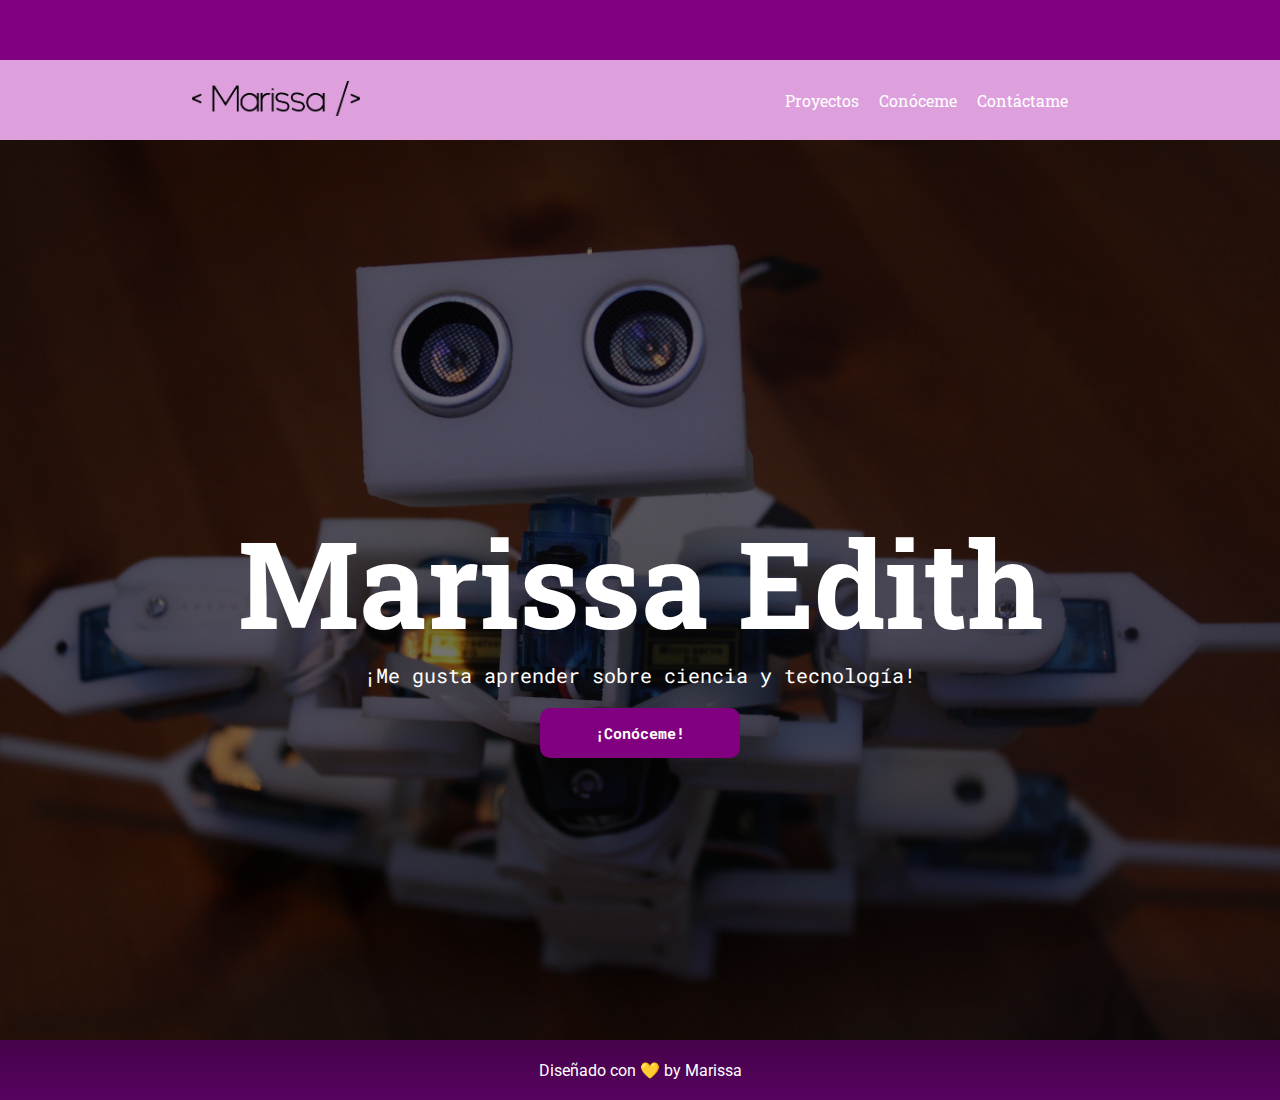
<file: index.html>
<!DOCTYPE html>
<html lang="en">
<head>
    <link rel="preconnect" href="https://fonts.gstatic.com">
    <link href="https://fonts.googleapis.com/css2?family=Arimo&family=Rubik&family=Work+Sans&display=swap" rel="stylesheet">
    <link rel="stylesheet" href="https://use.fontawesome.com/releases/v5.15.3/css/all.css" integrity="sha384-SZXxX4whJ79/gErwcOYf+zWLeJdY/qpuqC4cAa9rOGUstPomtqpuNWT9wdPEn2fk" crossorigin="anonymous">
    <meta charset="UTF-8">
    <meta http-equiv="X-UA-Compatible" content="IE=edge">
    <meta name="viewport"
     content="width=device-width, initial-scale=1.0">
    <link rel="stylesheet" href="estilos.css">
    <title>Marissa</title>

</head>
<body>
   <!-- ctrl k u: notas
    ctrl d: seleccionar elementos iguales
    <nav>
       <a href="">Proyectos</a> | 
       <a href="">Conóceme</a> |
       <a href="">Contáctame</a> 
   </nav> -->
   <header>
      <section class="encabezado-redes-sociales">
       <div class="contenedor-redes-sociales">
          <a href="https://www.facebook.com/" target="_blank"><i class="fab fa-facebook"></i></a>
          <a href="https://www.instagram.com/?hl=es-la" target="_blank"><i class="fab fa-instagram-square"></i></a>
          <a href="https://www.youtube.com/?hl=es-419&gl=MX" target="_blank"><i class="fab fa-youtube"></i></a>
        </div> 
       </section>  
       
          <nav>
            <section class="nav-imagen-logo">
                <img src= "milogo.png">
            </section>
    
        
        
        
            <section class="nav-menu">
            <ul class= "nav-menu-ul">
                <li><a href="proyectos.html">Proyectos</li></a>
                 <li><a href="conoceme.html">Conóceme</li></a>
                 <li><a href="contactame.html">Contáctame</li></a>
            </ul>
            </section>
            </nav>
     
      </section>
   </header>
  
<main class="main"> 
   <section class= "main-section">
   <h1>Marissa Edith </h1>
   <p>¡Me gusta aprender sobre ciencia y tecnología!</p>
   <button><a href="conoceme.html" >¡Conóceme!</a></button>
   </section>
</main>
<footer class="footer">
   <div class= "pie">
      <p> Diseñado con  &#x1F49B; by Marissa
      </p>
   </div>
</footer>






   
</body>
</html>
</file>
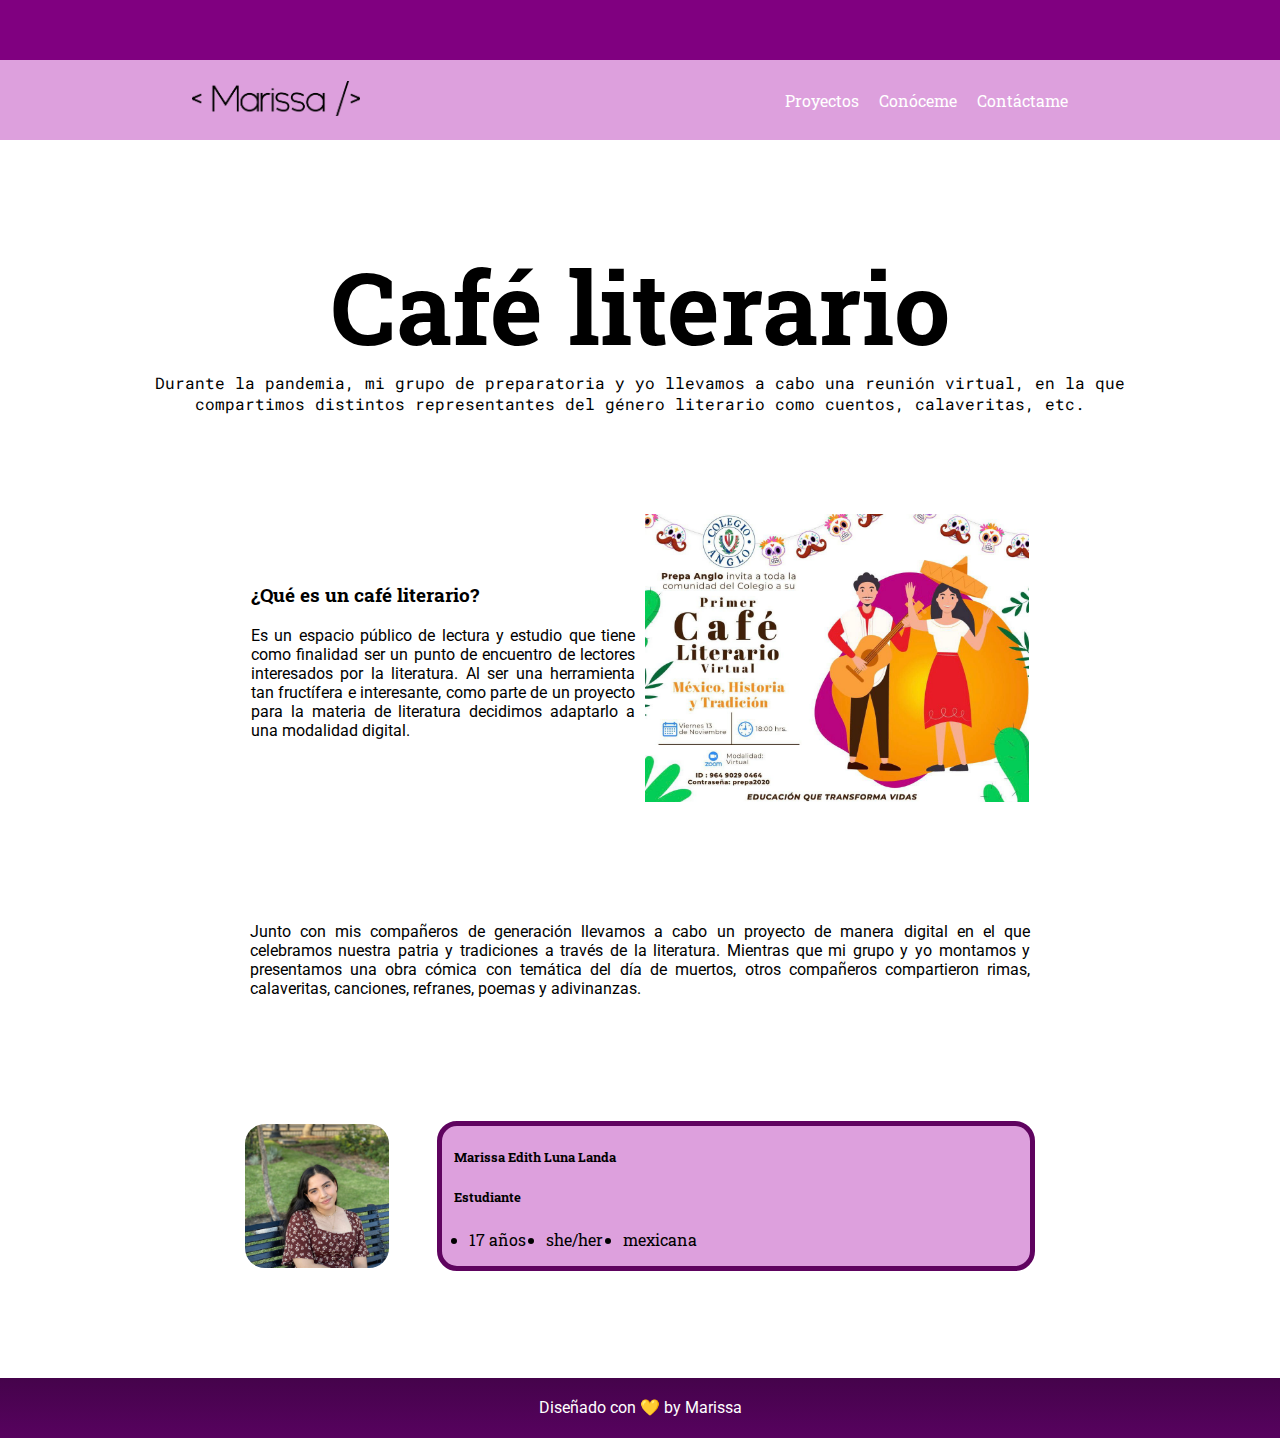
<file: Cafeliterario.html>
<!DOCTYPE html>
<html lang="en">
<head>
    <link rel="preconnect" href="https://fonts.gstatic.com">
    <link href="https://fonts.googleapis.com/css2?family=Arimo&family=Rubik&family=Work+Sans&display=swap" rel="stylesheet">
    <link rel="stylesheet" href="https://use.fontawesome.com/releases/v5.15.3/css/all.css" integrity="sha384-SZXxX4whJ79/gErwcOYf+zWLeJdY/qpuqC4cAa9rOGUstPomtqpuNWT9wdPEn2fk" crossorigin="anonymous">
    <meta charset="UTF-8">
    <meta http-equiv="X-UA-Compatible" content="IE=edge">
    <meta name="viewport"
     content="width=device-width, initial-scale=1.0">
    <link rel="stylesheet" href="estilos.css">
    <title>Marissa</title>

</head>
<body>
 
   <header>
      <section class="encabezado-redes-sociales">
       <div class="contenedor-redes-sociales">
          <a href="https://www.facebook.com/" target="_blank"><i class="fab fa-facebook"></i></a>
          <a href="https://www.instagram.com/?hl=es-la" target="_blank"><i class="fab fa-instagram-square"></i></a>
          <a href="https://www.youtube.com/?hl=es-419&gl=MX" target="_blank"><i class="fab fa-youtube"></i></a>
        </div> 
       </section>  

       
          <nav>
            <section class="nav-imagen-logo">
                <img src= "milogo.png">
            </section>
    
        
        
        
            <section class="nav-menu">
            <ul class= "nav-menu-ul">
                <li><a href="proyectos.html">Proyectos</li></a>
                 <li><a href="conoceme.html">Conóceme</li></a>
                 <li><a href="contactame.html">Contáctame</li></a>
            </ul>
            </section>
            </nav>
     
      </section>
   </header>
  
<section class="blog-titulo">
    <h1>Café literario</h1>
    <p>Durante la pandemia, mi grupo de preparatoria y yo llevamos
        a cabo una reunión virtual, en la que compartimos distintos 
        representantes del género literario como cuentos, calaveritas, etc.</p>
</section>

<section class="blog-cuerpo">
    <article class="blog-contenido">
    <h3>¿Qué es un café literario?</h3>
    <p>Es un espacio público de lectura y estudio que tiene como finalidad ser un punto de encuentro de lectores interesados por la literatura.
        Al ser una herramienta tan fructífera e interesante, como parte de un proyecto para la materia de literatura decidimos adaptarlo a una modalidad digital.
    </p>
    </article>
    <article class="blog-imagen">
        <img src="cafe.jpeg" alt="">
    </article>

</section>

<section class="autor-informacion">

    <p>Junto con mis compañeros de generación llevamos a cabo un proyecto de manera digital en el que celebramos nuestra patria y tradiciones a través de la literatura. Mientras que mi grupo y yo montamos y presentamos una obra cómica con temática del día de muertos, 
        otros compañeros compartieron rimas, calaveritas, canciones, refranes, poemas y adivinanzas. </p>



</section>



<section class="autor-curriculum"> 
 <article class="autor-curriculum-imagen">
     <img src="yo.jpg" alt="">
 </article>
            
 <article class="datos">
     <h5> Marissa Edith Luna Landa </h5>
     <h5> Estudiante </h5> 
     <ul>
         <li>17 años</li>
         <li>she/her</li>
         <li>mexicana</li>
     </ul>
    </article>
</section>

       
 <!--
   <article  class="autor-curriculum-p2">
        <p>Lorem ipsum dolor, sit amet consectetur adipisicing elit. Illum doloremque, aspernatur magnam corrupti, quos labore ipsam fugiat tempora id optio eum. Magnam architecto exercitationem at iste deleniti ullam laboriosam corrupti!</p>
        <p>Lorem ipsum dolor, sit amet consectetur adipisicing elit. Illum doloremque, aspernatur magnam corrupti, quos labore ipsam fugiat tempora id optio eum. Magnam architecto exercitationem at iste deleniti ullam laboriosam corrupti!</p>
        <p>Lorem ipsum dolor, sit amet consectetur adipisicing elit. Illum doloremque, aspernatur magnam corrupti, quos labore ipsam fugiat tempora id optio eum. Magnam architecto exercitationem at iste deleniti ullam laboriosam corrupti!</p>
    </article>
 -->



<footer class="footer">
   <div class= "pie">
      <p> Diseñado con  &#x1F49B; by Marissa
      </p>
   </div>
</footer>






   
</body>
</html>
</file>
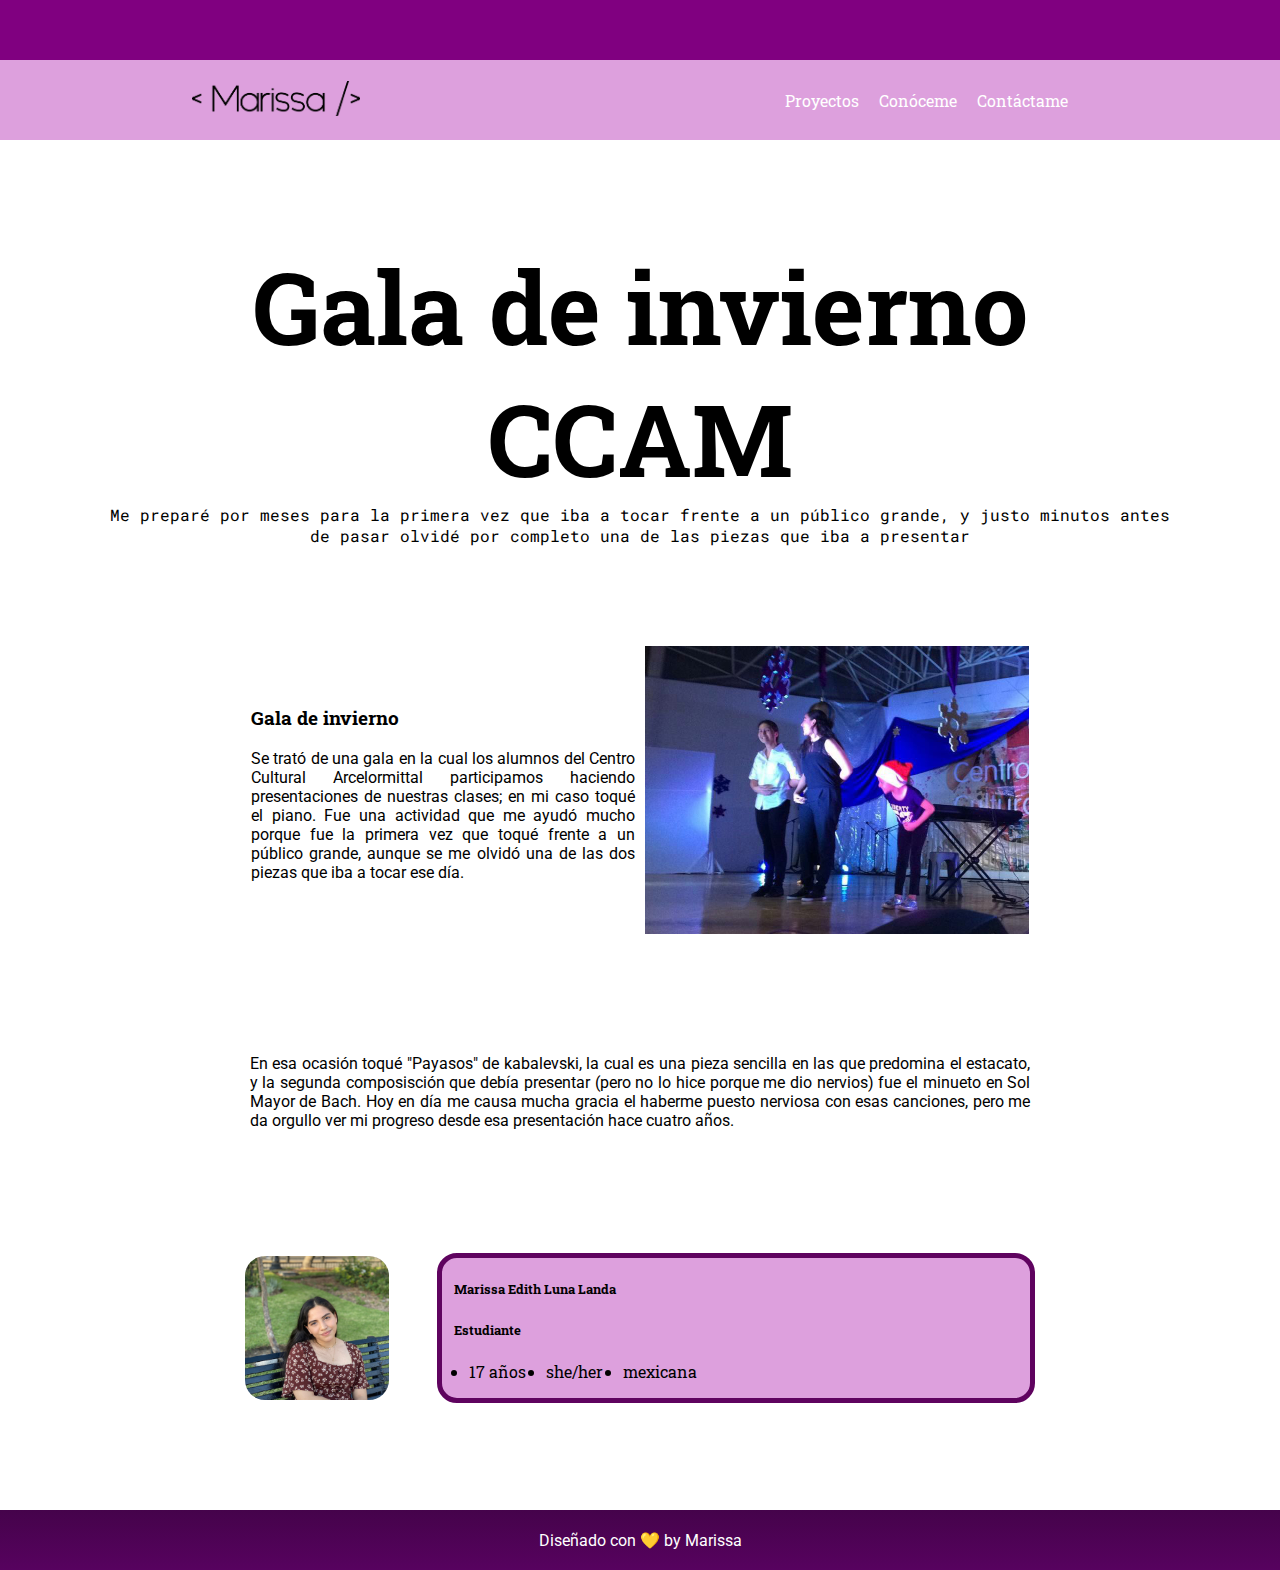
<file: CCAM.html>
<!DOCTYPE html>
<html lang="en">
<head>
    <link rel="preconnect" href="https://fonts.gstatic.com">
    <link href="https://fonts.googleapis.com/css2?family=Arimo&family=Rubik&family=Work+Sans&display=swap" rel="stylesheet">
    <link rel="stylesheet" href="https://use.fontawesome.com/releases/v5.15.3/css/all.css" integrity="sha384-SZXxX4whJ79/gErwcOYf+zWLeJdY/qpuqC4cAa9rOGUstPomtqpuNWT9wdPEn2fk" crossorigin="anonymous">
    <meta charset="UTF-8">
    <meta http-equiv="X-UA-Compatible" content="IE=edge">
    <meta name="viewport"
     content="width=device-width, initial-scale=1.0">
    <link rel="stylesheet" href="estilos.css">
    <title>Marissa</title>

</head>
<body>
 
   <header>
      <section class="encabezado-redes-sociales">
       <div class="contenedor-redes-sociales">
          <a href="https://www.facebook.com/" target="_blank"><i class="fab fa-facebook"></i></a>
          <a href="https://www.instagram.com/?hl=es-la" target="_blank"><i class="fab fa-instagram-square"></i></a>
          <a href="https://www.youtube.com/?hl=es-419&gl=MX" target="_blank"><i class="fab fa-youtube"></i></a>
        </div> 
       </section>  

       
          <nav>
            <section class="nav-imagen-logo">
                <img src= "milogo.png">
            </section>
    
        
        
        
            <section class="nav-menu">
            <ul class= "nav-menu-ul">
                <li><a href="proyectos.html">Proyectos</li></a>
                 <li><a href="conoceme.html">Conóceme</li></a>
                 <li><a href="contactame.html">Contáctame</li></a>
            </ul>
            </section>
            </nav>
     
      </section>
   </header>
  
<section class="blog-titulo">
    <h1>Gala de invierno CCAM</h1>
    <p>Me preparé por meses para la primera vez que iba a tocar frente a un público grande, y justo minutos antes de pasar olvidé por completo una de las piezas que iba a presentar</p>
</section>

<section class="blog-cuerpo">
    <article class="blog-contenido">
    <h3>Gala de invierno</h3>
    <p>Se trató de una gala en la cual los alumnos del Centro Cultural Arcelormittal participamos haciendo presentaciones de nuestras clases; en mi caso toqué el piano. Fue una actividad que me ayudó mucho porque fue la primera vez que toqué frente a un público grande, aunque se me olvidó una de las dos piezas que iba a tocar ese día. </p>
    </article>
    <article class="blog-imagen">
        <img src="piano.jpeg" alt="">
    </article>

</section>

<section class="autor-informacion">

    <p>En esa ocasión toqué "Payasos" de kabalevski, la cual es una pieza sencilla en las que predomina el estacato, y 
        la segunda composisción que debía presentar (pero no lo hice porque me dio nervios) fue el minueto en Sol Mayor de Bach. 
      Hoy en día me causa mucha gracia el haberme puesto nerviosa con esas canciones, pero me da orgullo ver mi progreso desde
    esa presentación hace cuatro años.   </p>

</section>

<section class="autor-curriculum"> 
    <article class="autor-curriculum-imagen">
        <img src="yo.jpg" alt="">
    </article>
               
    <article class="datos">
        <h5> Marissa Edith Luna Landa </h5>
        <h5> Estudiante </h5> 
        <ul>
            <li>17 años</li>
            <li>she/her</li>
            <li>mexicana</li>
        </ul>
       </article>
   </section>

<footer class="footer">
   <div class= "pie">
      <p> Diseñado con  &#x1F49B; by Marissa
      </p>
   </div>
</footer>






   
</body>
</html>
</file>
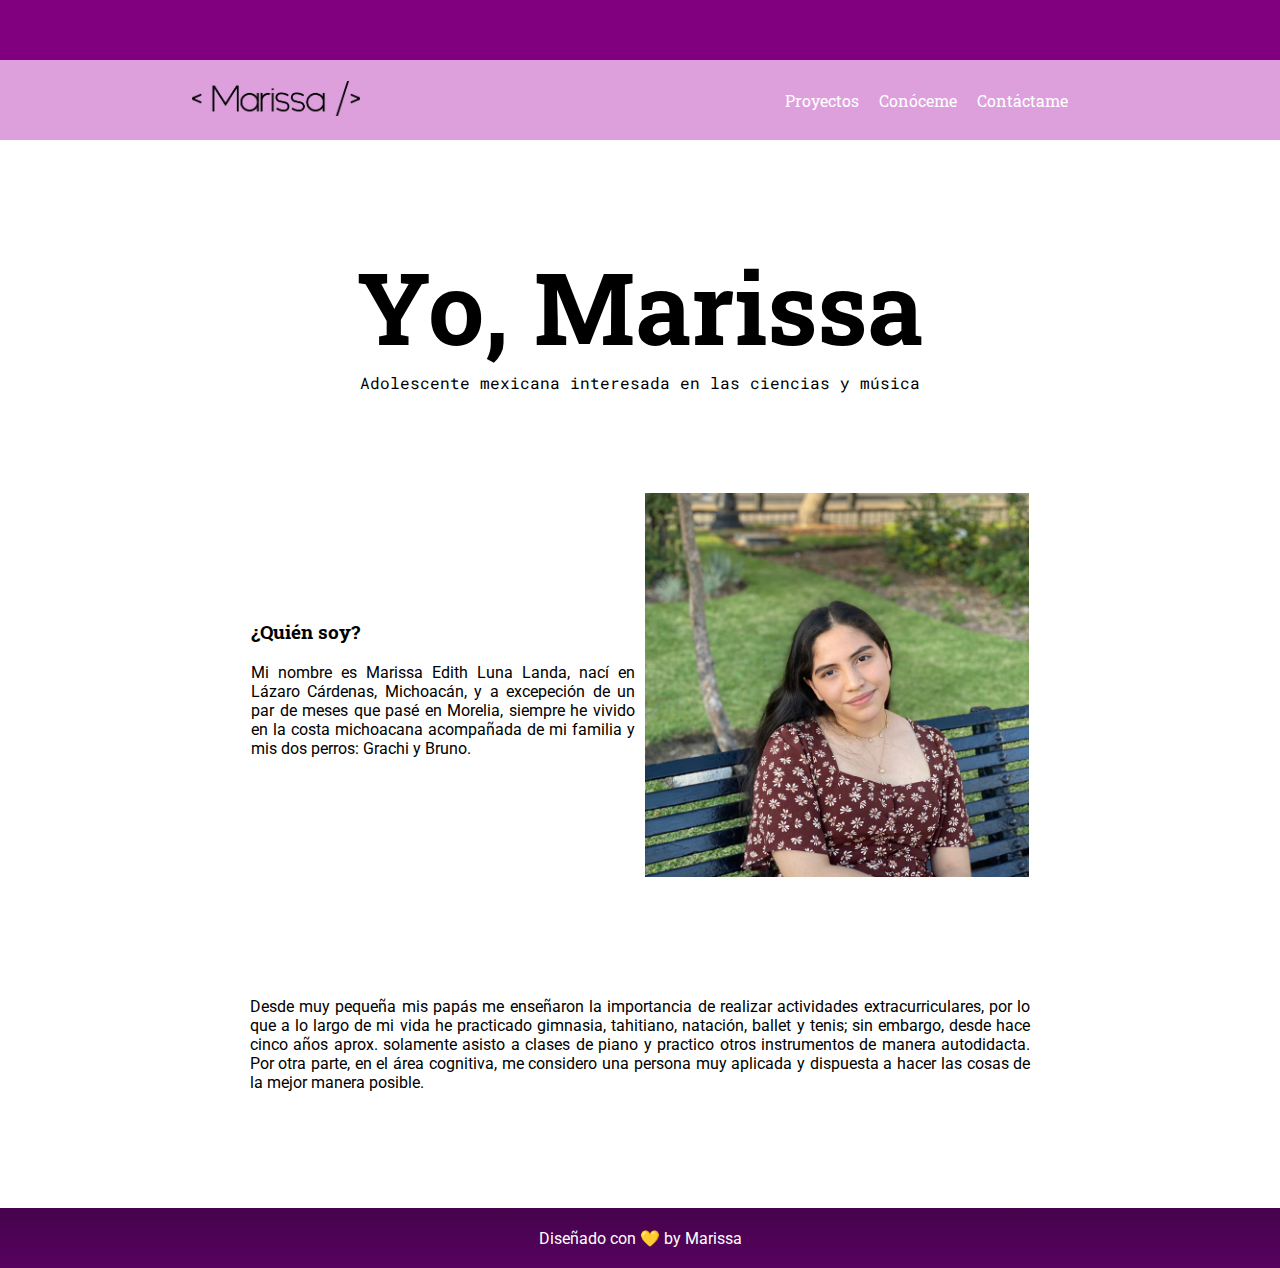
<file: conoceme.html>
<!DOCTYPE html>
<html lang="en">
<head>
    <link rel="preconnect" href="https://fonts.gstatic.com">
    <link href="https://fonts.googleapis.com/css2?family=Arimo&family=Rubik&family=Work+Sans&display=swap" rel="stylesheet">
    <link rel="stylesheet" href="https://use.fontawesome.com/releases/v5.15.3/css/all.css" integrity="sha384-SZXxX4whJ79/gErwcOYf+zWLeJdY/qpuqC4cAa9rOGUstPomtqpuNWT9wdPEn2fk" crossorigin="anonymous">
    <meta charset="UTF-8">
    <meta http-equiv="X-UA-Compatible" content="IE=edge">
    <meta name="viewport"
     content="width=device-width, initial-scale=1.0">
    <link rel="stylesheet" href="estilos.css">
    <title>Marissa</title>

</head>
<body>
 
   <header>
      <section class="encabezado-redes-sociales">
       <div class="contenedor-redes-sociales">
          <a href="https://www.facebook.com/" target="_blank"><i class="fab fa-facebook"></i></a>
          <a href="https://www.instagram.com/?hl=es-la" target="_blank"><i class="fab fa-instagram-square"></i></a>
          <a href="https://www.youtube.com/?hl=es-419&gl=MX" target="_blank"><i class="fab fa-youtube"></i></a>
        </div> 
       </section>  

       
          <nav>
            <section class="nav-imagen-logo">
                <img src= "milogo.png">
            </section>
    
        
        
        
            <section class="nav-menu">
            <ul class= "nav-menu-ul">
                <li><a href="proyectos.html">Proyectos</li></a>
                 <li><a href="conoceme.html">Conóceme</li></a>
                 <li><a href="contactame.html">Contáctame</li></a>
            </ul>
            </section>
            </nav>
     
      </section>
   </header>
  
<section class="blog-titulo">
    <h1>Yo, Marissa</h1>
    <p>Adolescente mexicana interesada en las ciencias y música</p>
</section>

<section class="blog-cuerpo">
    <article class="blog-contenido">
    <h3>¿Quién soy?</h3>
    <p>Mi nombre es Marissa Edith Luna Landa, nací en Lázaro Cárdenas, Michoacán, y a excepeción
        de un par de meses que pasé en Morelia, siempre he vivido en la costa michoacana acompañada
        de mi familia y mis dos perros: Grachi y Bruno.
    </p>
    </article>
    <article class="blog-imagen">
        <img src="yo.jpg" alt="">
    </article>

</section>

<section class="autor-informacion">

    <p>Desde muy pequeña mis papás me enseñaron la importancia de realizar actividades extracurriculares,
        por lo que a lo largo de mi vida he practicado gimnasia, tahitiano, natación, ballet y tenis; sin
        embargo, desde hace cinco años aprox. solamente asisto a clases de piano y practico otros instrumentos 
        de manera autodidacta. Por otra parte, en el área cognitiva, me considero una persona muy aplicada 
        y dispuesta a hacer las cosas de la mejor manera posible.
    </p>

</section>
<!--
<section class="autor-curriculum">

    <article class="autor-curriculum-p1"> 
        <div class="imagen">
            <img src="imagenes/cerdo.jpg" alt="">
        </div>
            
       <div class="datos">
               <h5> Nombre </h5>
               <h5> Ocupación </h5> 

               <ul>
                <li>Elemento </li>
                <li>Elemento </li>
                <li>Elemento </li>
               </ul>
       </div>
        </article>

       

   <article  class="autor-curriculum-p2">
        <p>Lorem ipsum dolor, sit amet consectetur adipisicing elit. Illum doloremque, aspernatur magnam corrupti, quos labore ipsam fugiat tempora id optio eum. Magnam architecto exercitationem at iste deleniti ullam laboriosam corrupti!</p>
        <p>Lorem ipsum dolor, sit amet consectetur adipisicing elit. Illum doloremque, aspernatur magnam corrupti, quos labore ipsam fugiat tempora id optio eum. Magnam architecto exercitationem at iste deleniti ullam laboriosam corrupti!</p>
        <p>Lorem ipsum dolor, sit amet consectetur adipisicing elit. Illum doloremque, aspernatur magnam corrupti, quos labore ipsam fugiat tempora id optio eum. Magnam architecto exercitationem at iste deleniti ullam laboriosam corrupti!</p>
    </article>

</section>
-->





<footer class="footer">
   <div class= "pie">
      <p> Diseñado con  &#x1F49B; by Marissa
      </p>
   </div>
</footer>



   
</body>
</html>
</file>
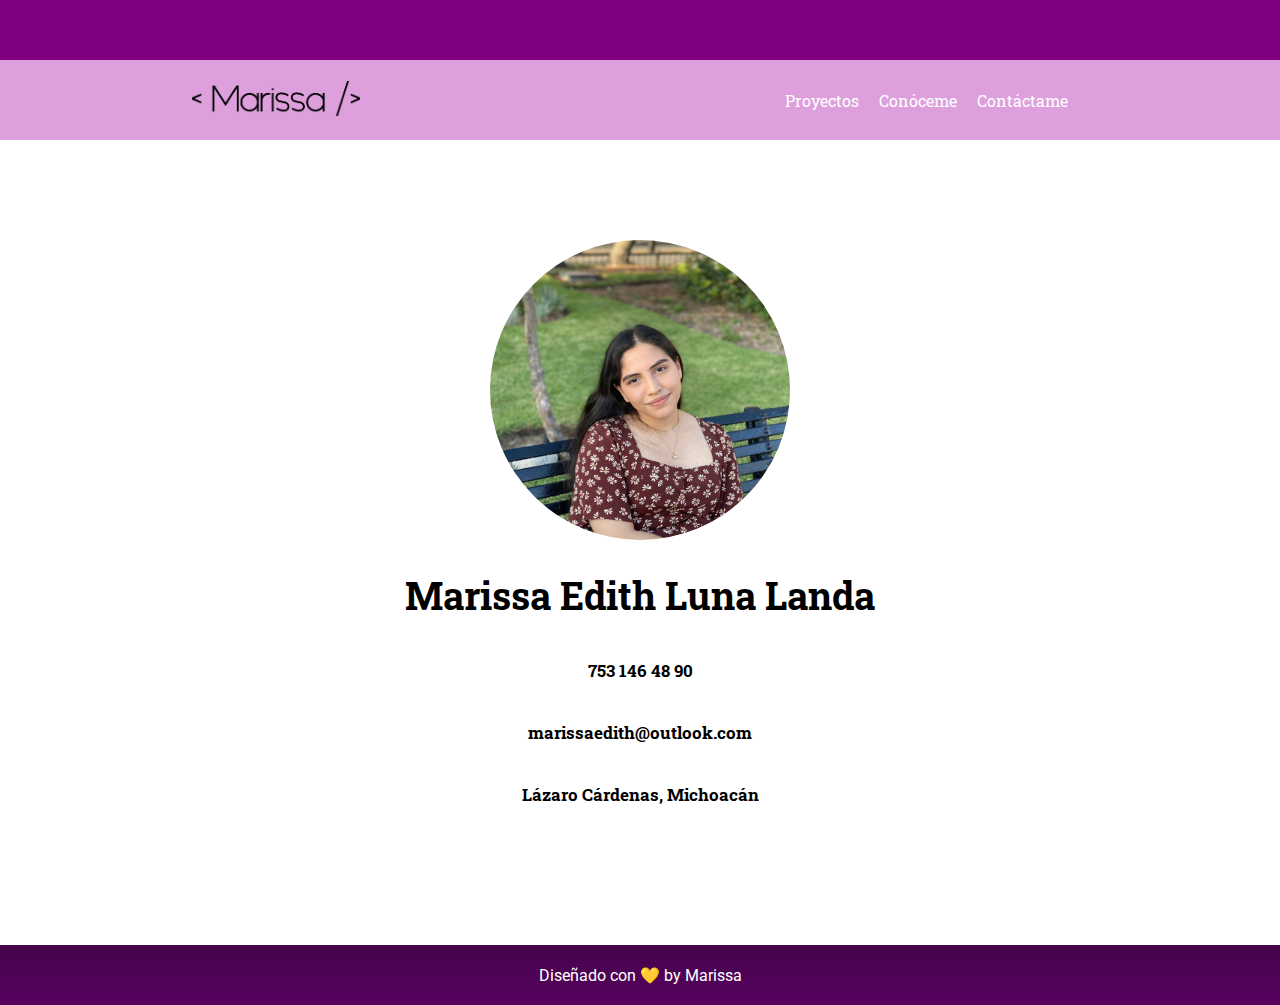
<file: contactame.html>
<!DOCTYPE html>
<html lang="en">
<head>
    <link rel="preconnect" href="https://fonts.gstatic.com">
    <link href="https://fonts.googleapis.com/css2?family=Arimo&family=Rubik&family=Work+Sans&display=swap" rel="stylesheet">
    <link rel="stylesheet" href="https://use.fontawesome.com/releases/v5.15.3/css/all.css" integrity="sha384-SZXxX4whJ79/gErwcOYf+zWLeJdY/qpuqC4cAa9rOGUstPomtqpuNWT9wdPEn2fk" crossorigin="anonymous">
    <meta charset="UTF-8">
    <meta http-equiv="X-UA-Compatible" content="IE=edge">
    <meta name="viewport"
     content="width=device-width, initial-scale=1.0">
    <link rel="stylesheet" href="estilos.css">
    <title>Marissa</title>

</head>
<body>
   
   <header>
      <section class="encabezado-redes-sociales">
       
       </section>  
       
          <nav>
            <section class="nav-imagen-logo">
                <img src= "milogo.png">
            </section>
    
        
        
        
            <section class="nav-menu">
            <ul class= "nav-menu-ul">
                <li><a href="proyectos.html">Proyectos</li></a>
                 <li><a href="conoceme.html">Conóceme</li></a>
                 <li><a href="contactame.html">Contáctame</li></a>
            </ul>
            </section>
            </nav>
     
      </section>
   </header>
  



<main class="main-contactame"> 
    <section class="main-imagen-contactame">
        <img src="yo.jpg" alt="">
    </section>

    <section class="main-datos-contactame">
        <div>
        <h2>Marissa Edith Luna Landa</h2>
        <h6>753 146 48 90</h6>
        <h6>marissaedith@outlook.com</h6>
        <h6>Lázaro Cárdenas, Michoacán</h6>
         </div>
    </section> 

    <section class="main-redes-sociales-contactame">
    <div class="contenedor-redes-sociales">
        <a href="https://www.facebook.com/" target="_blank"><i class="fab fa-facebook"></i></a>
        <a href="https://www.instagram.com/?hl=es-la" target="_blank"><i class="fab fa-instagram-square"></i></a>
        <a href="https://www.youtube.com/?hl=es-419&gl=MX" target="_blank"><i class="fab fa-youtube"></i></a>
      </div>  
    
</section>
</main>





<footer class="footer">
   <div class= "pie">
      <p> Diseñado con  &#x1F49B; by Marissa
      </p>
   </div>
</footer>

   
</body>
</html>
</file>
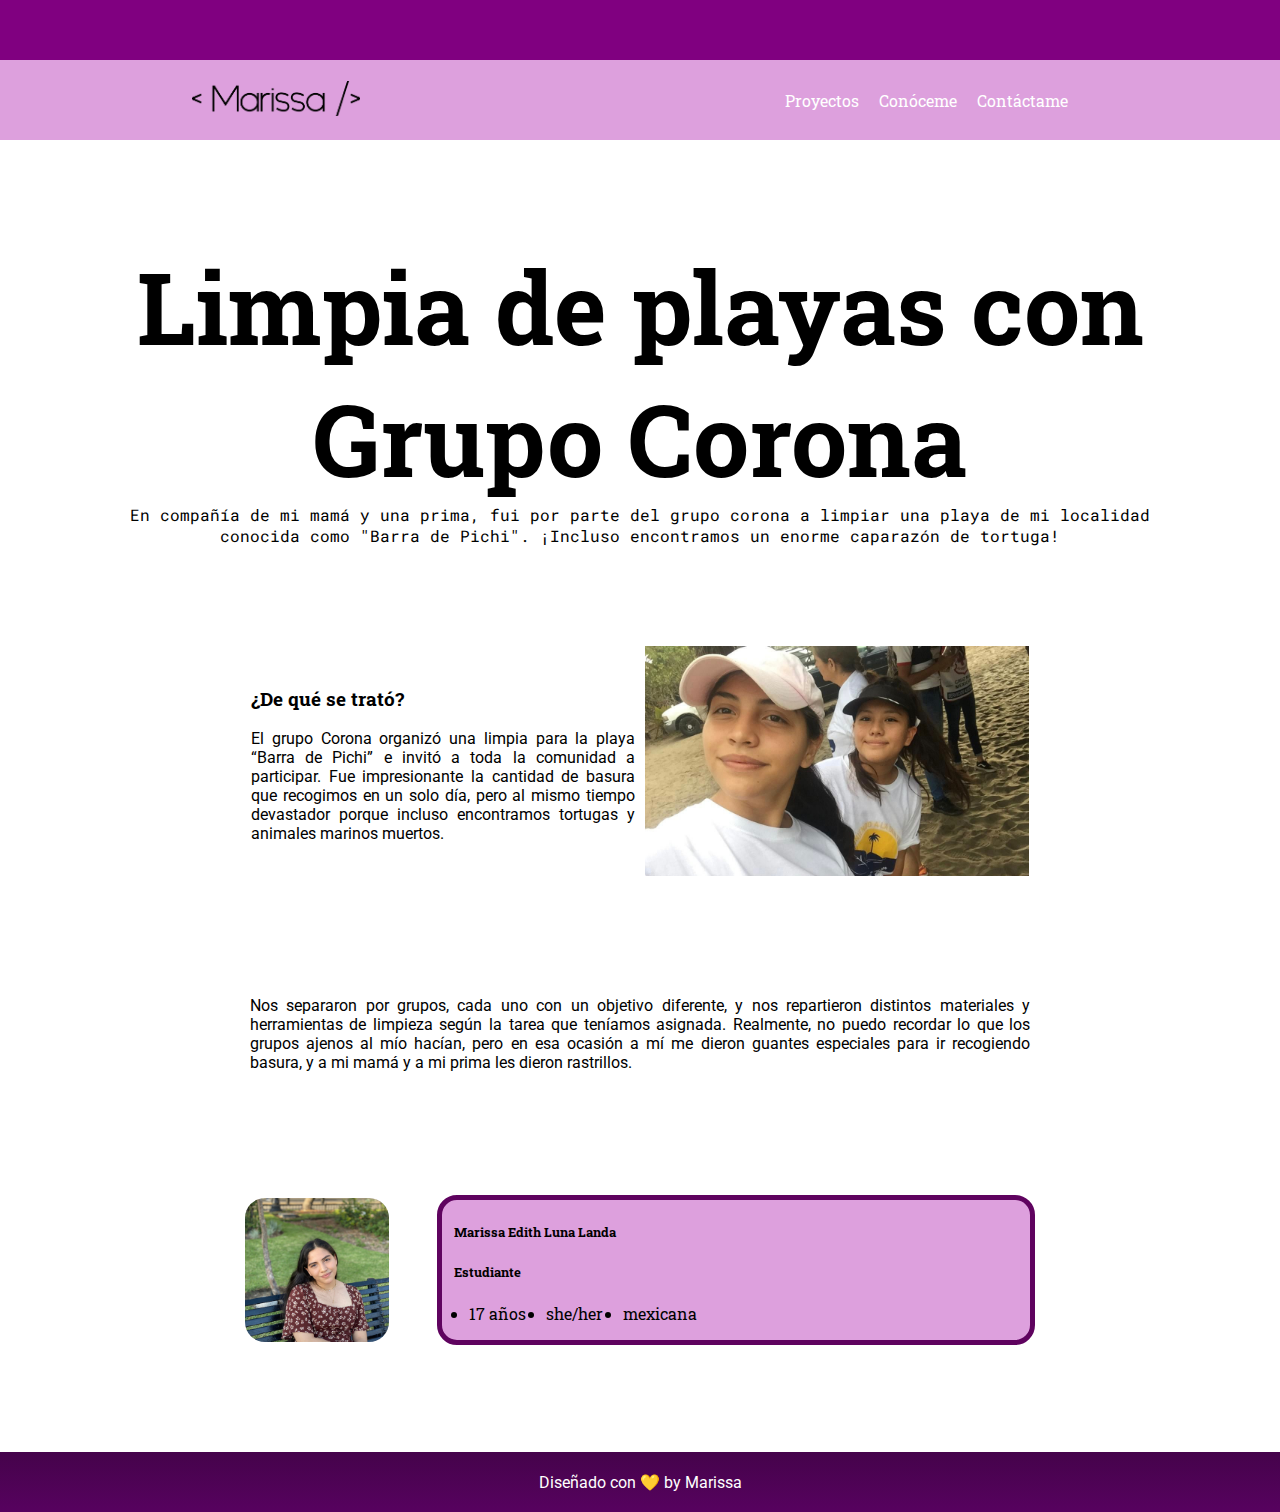
<file: Grupocorona.html>
<!DOCTYPE html>
<html lang="en">
<head>
    <link rel="preconnect" href="https://fonts.gstatic.com">
    <link href="https://fonts.googleapis.com/css2?family=Arimo&family=Rubik&family=Work+Sans&display=swap" rel="stylesheet">
    <link rel="stylesheet" href="https://use.fontawesome.com/releases/v5.15.3/css/all.css" integrity="sha384-SZXxX4whJ79/gErwcOYf+zWLeJdY/qpuqC4cAa9rOGUstPomtqpuNWT9wdPEn2fk" crossorigin="anonymous">
    <meta charset="UTF-8">
    <meta http-equiv="X-UA-Compatible" content="IE=edge">
    <meta name="viewport"
     content="width=device-width, initial-scale=1.0">
    <link rel="stylesheet" href="estilos.css">
    <title>Marissa</title>

</head>
<body>
 
   <header>
      <section class="encabezado-redes-sociales">
       <div class="contenedor-redes-sociales">
          <a href="https://www.facebook.com/" target="_blank"><i class="fab fa-facebook"></i></a>
          <a href="https://www.instagram.com/?hl=es-la" target="_blank"><i class="fab fa-instagram-square"></i></a>
          <a href="https://www.youtube.com/?hl=es-419&gl=MX" target="_blank"><i class="fab fa-youtube"></i></a>
        </div> 
       </section>  

       
          <nav>
            <section class="nav-imagen-logo">
                <img src= "milogo.png">
            </section>
    
        
        
        
            <section class="nav-menu">
            <ul class= "nav-menu-ul">
                <li><a href="proyectos.html">Proyectos</li></a>
                 <li><a href="conoceme.html">Conóceme</li></a>
                 <li><a href="contactame.html">Contáctame</li></a>
            </ul>
            </section>
            </nav>
     
      </section>
   </header>
  
<section class="blog-titulo">
    <h1>Limpia de playas con Grupo Corona</h1>
    <p>En compañía de mi mamá y una prima, fui por parte del grupo 
        corona a limpiar una playa de mi localidad conocida como "Barra
        de Pichi". ¡Incluso encontramos un enorme caparazón de tortuga!</p>
</section>

<section class="blog-cuerpo">
    <article class="blog-contenido">
    <h3>¿De qué se trató?</h3>
    <p>El grupo Corona organizó una limpia para la playa “Barra de Pichi” e invitó a toda la comunidad a participar. Fue impresionante la cantidad de basura que recogimos en un solo día, pero al mismo tiempo devastador porque incluso encontramos tortugas y animales marinos muertos. </p>
    </article>
    <article class="blog-imagen">
        <img src="playa.jpeg" alt="">
    </article>

</section>

<section class="autor-informacion">

    <p> Nos separaron por grupos, cada uno con un objetivo diferente, y 
        nos repartieron distintos materiales y herramientas de limpieza según la tarea que teníamos asignada.
        Realmente, no puedo recordar lo que los grupos ajenos al mío hacían, pero
        en esa ocasión a mí me dieron guantes especiales para ir recogiendo basura, y a mi mamá y a mi prima 
     les dieron rastrillos.</p>
</section>

<section class="autor-curriculum"> 
    <article class="autor-curriculum-imagen">
        <img src="yo.jpg" alt="">
    </article>
               
    <article class="datos">
        <h5> Marissa Edith Luna Landa </h5>
        <h5> Estudiante </h5> 
        <ul>
            <li>17 años</li>
            <li>she/her</li>
            <li>mexicana</li>
        </ul>
       </article>
   </section>
<footer class="footer">
   <div class= "pie">
      <p> Diseñado con  &#x1F49B; by Marissa
      </p>
   </div>
</footer>






   
</body>
</html>
</file>
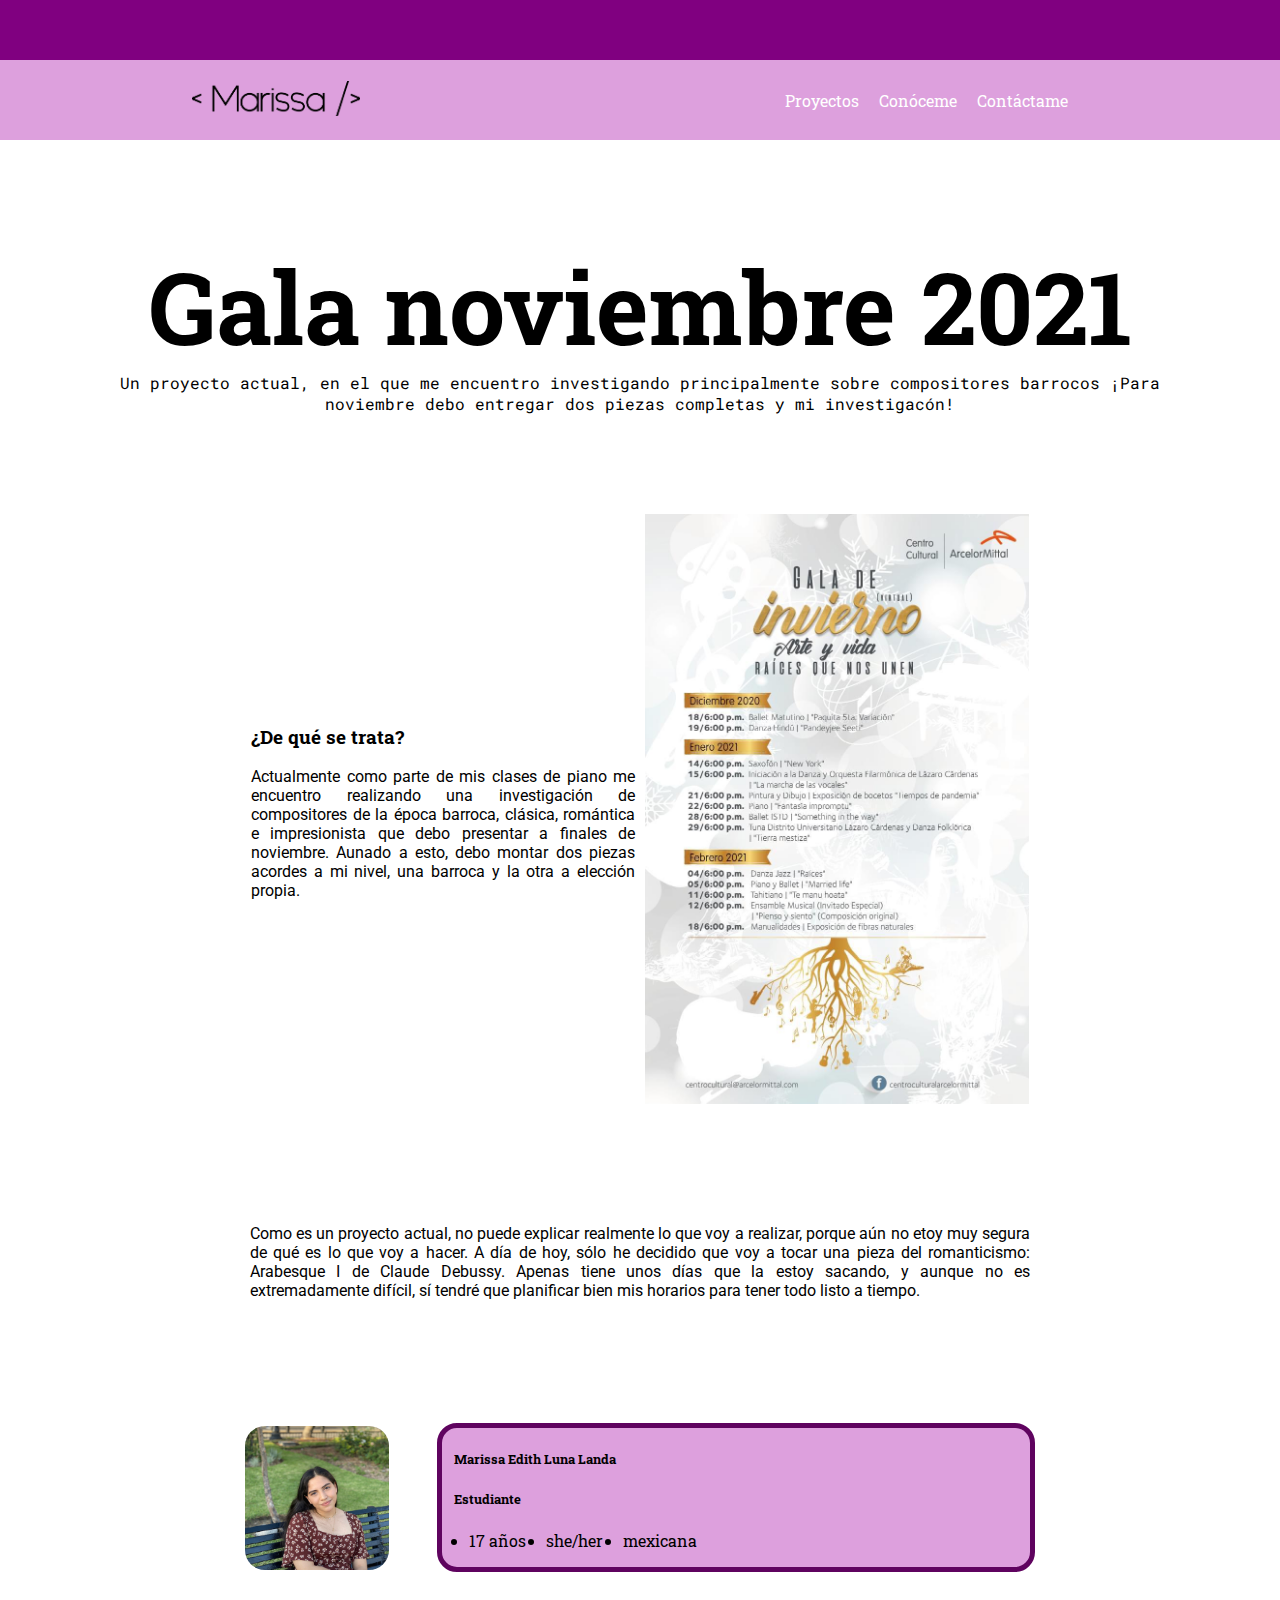
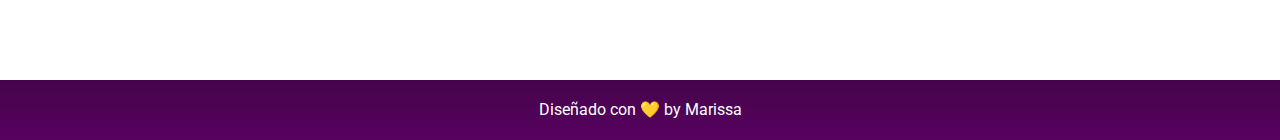
<file: noviembre2021.html>
<!DOCTYPE html>
<html lang="en">
<head>
    <link rel="preconnect" href="https://fonts.gstatic.com">
    <link href="https://fonts.googleapis.com/css2?family=Arimo&family=Rubik&family=Work+Sans&display=swap" rel="stylesheet">
    <link rel="stylesheet" href="https://use.fontawesome.com/releases/v5.15.3/css/all.css" integrity="sha384-SZXxX4whJ79/gErwcOYf+zWLeJdY/qpuqC4cAa9rOGUstPomtqpuNWT9wdPEn2fk" crossorigin="anonymous">
    <meta charset="UTF-8">
    <meta http-equiv="X-UA-Compatible" content="IE=edge">
    <meta name="viewport"
     content="width=device-width, initial-scale=1.0">
    <link rel="stylesheet" href="estilos.css">
    <title>Marissa</title>

</head>
<body>
 
   <header>
      <section class="encabezado-redes-sociales">
       <div class="contenedor-redes-sociales">
          <a href="https://www.facebook.com/" target="_blank"><i class="fab fa-facebook"></i></a>
          <a href="https://www.instagram.com/?hl=es-la" target="_blank"><i class="fab fa-instagram-square"></i></a>
          <a href="https://www.youtube.com/?hl=es-419&gl=MX" target="_blank"><i class="fab fa-youtube"></i></a>
        </div> 
       </section>  

       
          <nav>
            <section class="nav-imagen-logo">
                <img src= "milogo.png">
            </section>
    
        
        
        
            <section class="nav-menu">
            <ul class= "nav-menu-ul">
                <li><a href="proyectos.html">Proyectos</li></a>
                 <li><a href="conoceme.html">Conóceme</li></a>
                 <li><a href="contactame.html">Contáctame</li></a>
            </ul>
            </section>
            </nav>
     
      </section>
   </header>
  
<section class="blog-titulo">
    <h1>Gala noviembre 2021</h1>
    <p>Un proyecto actual, en el que me encuentro investigando
        principalmente sobre compositores barrocos ¡Para noviembre 
        debo entregar dos piezas completas y mi investigacón!</p>
</section>

<section class="blog-cuerpo">
    <article class="blog-contenido">
    <h3>¿De qué se trata?</h3>
    <p>Actualmente como parte de mis clases de piano me encuentro realizando una investigación de compositores de la época barroca, clásica, romántica e impresionista que debo presentar a finales de noviembre. Aunado a esto, debo montar dos piezas acordes a mi nivel, una barroca y la otra a elección propia.</p>
    </article>
    <article class="blog-imagen">
        <img src="piano3.jpeg" alt="">
    </article>

</section>




<section class="autor-informacion">

    <p>Como es un proyecto actual, no puede explicar realmente lo que voy a 
        realizar, porque aún no etoy muy segura de qué es lo que voy a hacer.
    A día de hoy, sólo he decidido que voy a tocar una pieza del romanticismo: Arabesque I de Claude Debussy. 
Apenas tiene unos días que la estoy sacando, y aunque no es extremadamente difícil, sí tendré 
que planificar bien mis horarios para tener todo listo a tiempo.  </p>



</section>


<section class="autor-curriculum"> 
    <article class="autor-curriculum-imagen">
        <img src="yo.jpg" alt="">
    </article>
               
    <article class="datos">
        <h5> Marissa Edith Luna Landa </h5>
        <h5> Estudiante </h5> 
        <ul>
            <li>17 años</li>
            <li>she/her</li>
            <li>mexicana</li>
        </ul>
       </article>
   </section>

<footer class="footer">
   <div class= "pie">
      <p> Diseñado con  &#x1F49B; by Marissa
      </p>
   </div>
</footer>






   
</body>
</html>
</file>
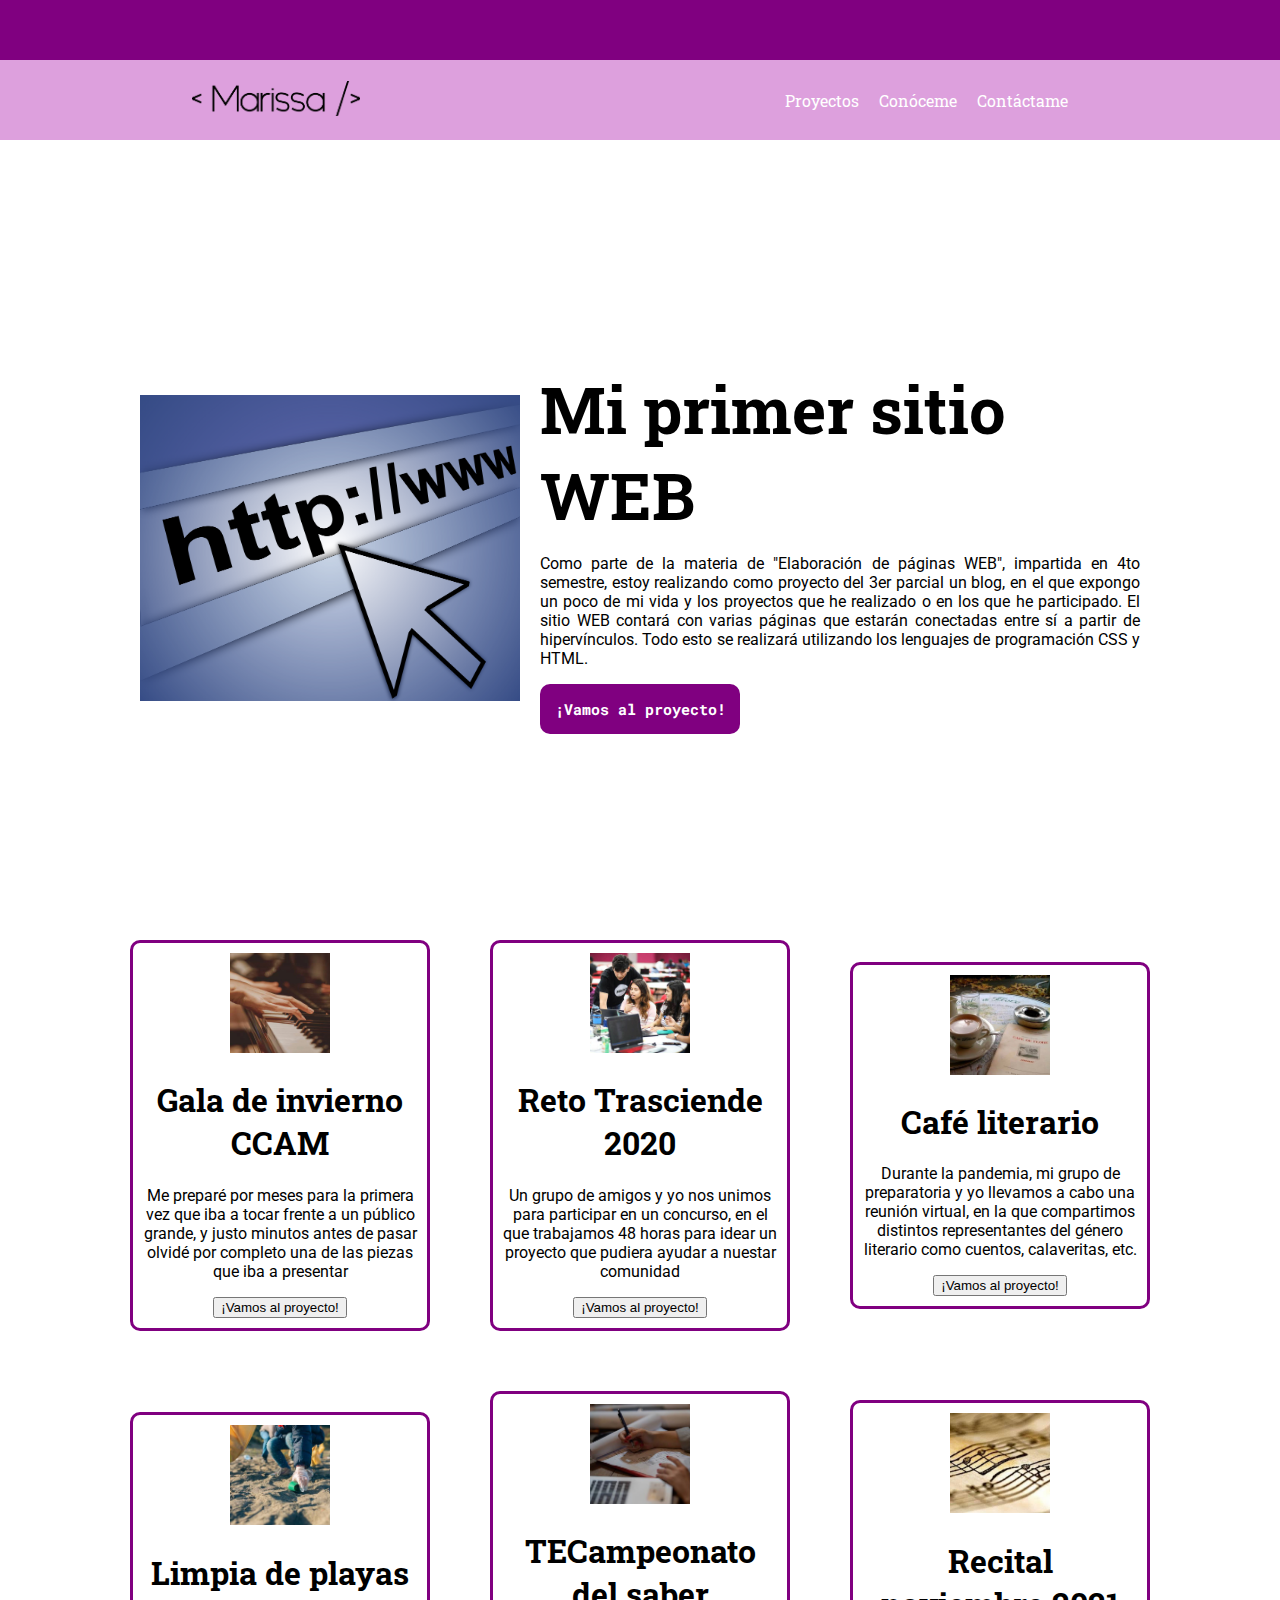
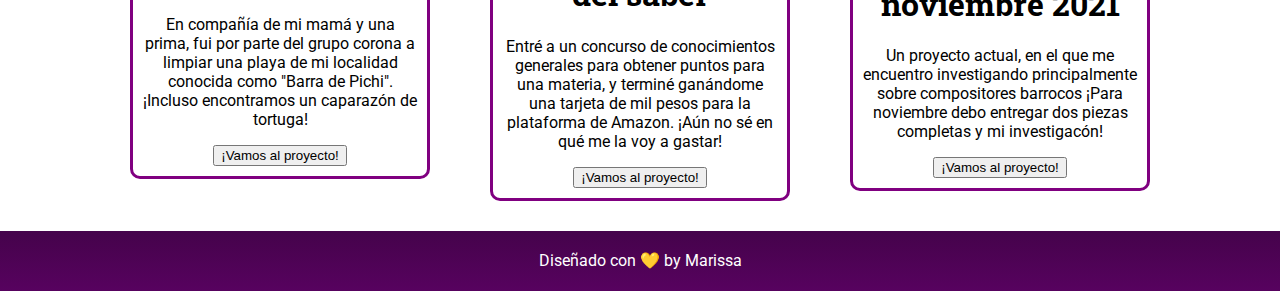
<file: proyectos.html>
<!DOCTYPE html>
<html lang="en">
<head>
    <meta charset="UTF-8">
    <meta http-equiv="X-UA-Compatible" content="IE=edge">
    <meta name="viewport" content="width=device-width, initial-scale=1.0">
    <link rel="stylesheet" href="estilos.css">
    <link rel="preconnect" href="https://fonts.gstatic.com">
    <link href="https://fonts.googleapis.com/css2?family=Arimo&family=Rubik&family=Work+Sans&display=swap" rel="stylesheet">
    <link rel="stylesheet" href="https://use.fontawesome.com/releases/v5.15.3/css/all.css" integrity="sha384-SZXxX4whJ79/gErwcOYf+zWLeJdY/qpuqC4cAa9rOGUstPomtqpuNWT9wdPEn2fk" crossorigin="anonymous">
    
    <title>Document</title>
</head>
<body>
       
    <header>
        <section class="encabezado-redes-sociales">
         <div class="contenedor-redes-sociales">
            <a href="https://www.facebook.com/" target="_blank"><i class="fab fa-facebook"></i></a>
            <a href="https://www.instagram.com/?hl=es-la" target="_blank"><i class="fab fa-instagram-square"></i></a>
            <a href="https://www.youtube.com/?hl=es-419&gl=MX" target="_blank"><i class="fab fa-youtube"></i></a>
          </div> 
         </section>  
  
         
            <nav>
              <section class="nav-imagen-logo">
                  <img src= "milogo.png">
              </section>
      
          
          
          
              <section class="nav-menu">
              <ul class= "nav-menu-ul">
                  <li><a href="proyectos.html">Proyectos</li></a>
                   <li><a href="conoceme.html">Conóceme</li></a>
                   <li><a href="contactame.html">Contáctame</li></a>
              </ul>
              </section>
              </nav>
       
        </section>
     </header>
    
    <main class="proyectos-main">
        <div class="proyectos-imagen">
            <img src="sitioWEB.png" alt="">
        </div>
        <section class= "informacion">
            <h1>Mi primer sitio WEB</h1>
           <p>Como parte de la materia de "Elaboración de páginas WEB", impartida en 4to semestre, 
               estoy realizando como proyecto del 3er parcial un blog, en el que expongo un poco de mi
               vida y los proyectos que he realizado o en los que he participado. 
               El sitio WEB contará con varias páginas que estarán conectadas entre sí a partir de 
               hipervínculos. Todo esto se realizará utilizando los lenguajes de programación CSS y HTML. 
            
           </p>
            <div class="botonera">
            <button ><a href="sitioWEB.html">¡Vamos al proyecto!</a></button>
            
            </div>
        </section>
    </main>


<section class="rejilla-proyectos">

    <article class="rejilla-proyectos-contenido" >
        <img src="piano2.jpeg" alt="">
        <h1>Gala de invierno CCAM</h1>
        <p> Me preparé por meses para la primera vez que iba a tocar
           frente a un público grande, y justo minutos antes de pasar 
           olvidé por completo una de las piezas que iba a presentar
        </p>
        <button><a href="CCAM.html">¡Vamos al proyecto!</a></button>   
      </article>

    <article class="rejilla-proyectos-contenido" >
        <img src="hackaton2.jpeg" alt="">
        <h1>Reto Trasciende 2020</h1>
        <p>Un grupo de amigos y yo nos unimos para participar en un 
          concurso, en el que trabajamos 48 horas para idear un
          proyecto que pudiera ayudar a nuestar comunidad
        </p>
        <button ><a href="Retotrasciende.html">¡Vamos al proyecto!</a> </button>
    </article>

    <article class="rejilla-proyectos-contenido" >
        <img src="cafe2.jpeg" alt="">
        <h1>Café literario</h1>
        <p>Durante la pandemia, mi grupo de preparatoria y yo llevamos
          a cabo una reunión virtual, en la que compartimos distintos 
          representantes del género literario como cuentos, calaveritas, etc.  
        </p>
        <button ><a href="Cafeliterario.html" >¡Vamos al proyecto!</a></button>    
    </article>
   

</section>

<section class="rejilla-proyectos">

    <article class="rejilla-proyectos-contenido" >
        <img src="playa2.jpeg" alt="">
        <h1>Limpia de playas</h1>
        <p> En compañía de mi mamá y una prima, fui por parte del grupo 
          corona a limpiar una playa de mi localidad conocida como "Barra
          de Pichi". ¡Incluso encontramos un caparazón de tortuga!
        </p>
        <button> <a href="Grupocorona.html">¡Vamos al proyecto!</a></button>    
    </article>

    <article class="rejilla-proyectos-contenido" >
        <img src="Tecampeonato.jpeg" alt="">
        <h1>TECampeonato del saber</h1>
        <p>Entré a un concurso de conocimientos generales para obtener
           puntos para una materia, y terminé ganándome una tarjeta de mil 
           pesos para la plataforma de Amazon. ¡Aún no sé en qué me la voy a gastar!
                         
        </p>
        <button> <a href="Tecampeonato.html" >¡Vamos al proyecto!</a></button>    
    </article>

    <article class="rejilla-proyectos-contenido" >
        <img src="recital.jpeg" alt="">
        <h1>Recital noviembre 2021</h1>
        <p> Un proyecto actual, en el que me encuentro investigando
          principalmente sobre compositores barrocos ¡Para noviembre 
          debo entregar dos piezas completas y mi investigacón!
        </p>
        <button> <a href="noviembre2021.html">¡Vamos al proyecto!</a></button>    
    </article>
   

</section>

          
    
        
















        <footer class="footer">
            <div class= "pie">
               <p> Diseñado con  &#x1F49B; by Marissa
               </p>
            </div>
         </footer>
         
    
</body>
</html>
</file>
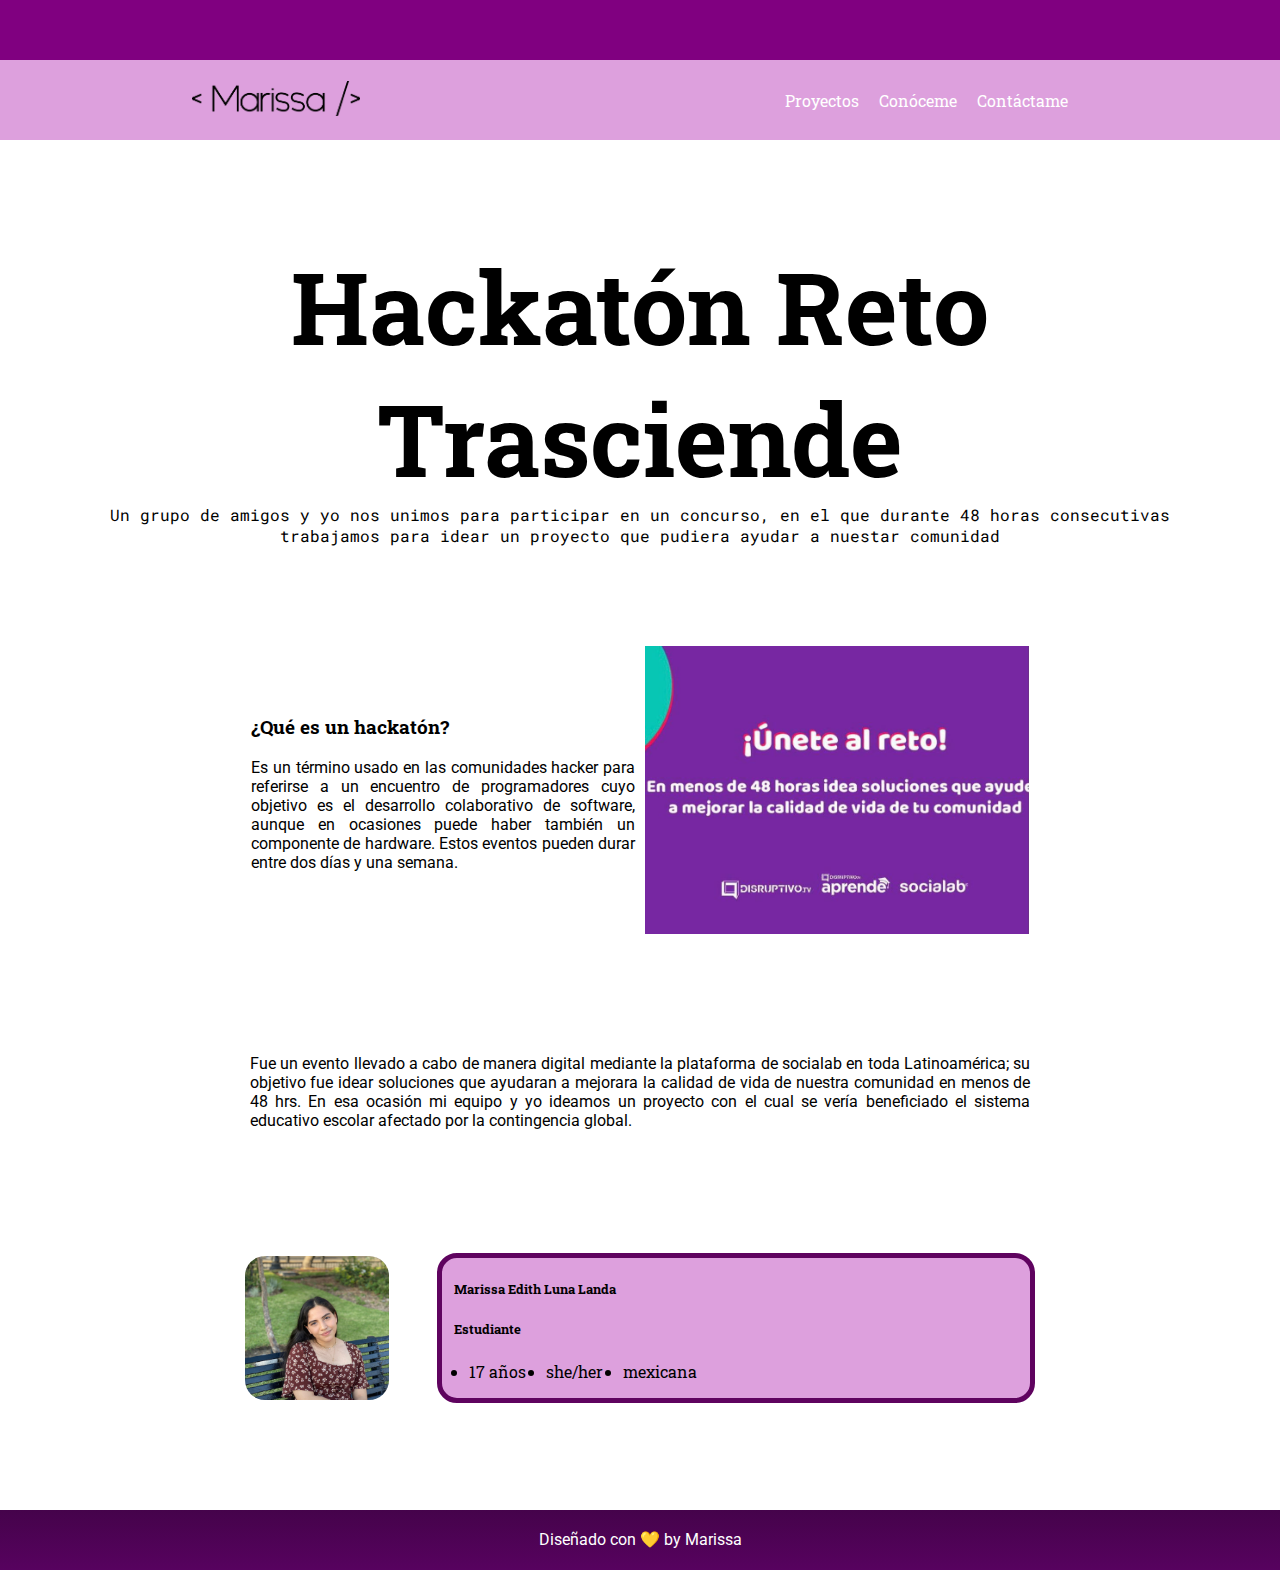
<file: Retotrasciende.html>
<!DOCTYPE html>
<html lang="en">
<head>
    <link rel="preconnect" href="https://fonts.gstatic.com">
    <link href="https://fonts.googleapis.com/css2?family=Arimo&family=Rubik&family=Work+Sans&display=swap" rel="stylesheet">
    <link rel="stylesheet" href="https://use.fontawesome.com/releases/v5.15.3/css/all.css" integrity="sha384-SZXxX4whJ79/gErwcOYf+zWLeJdY/qpuqC4cAa9rOGUstPomtqpuNWT9wdPEn2fk" crossorigin="anonymous">
    <meta charset="UTF-8">
    <meta http-equiv="X-UA-Compatible" content="IE=edge">
    <meta name="viewport"
     content="width=device-width, initial-scale=1.0">
    <link rel="stylesheet" href="estilos.css">
    <title>Marissa</title>

</head>
<body>
 
   <header>
      <section class="encabezado-redes-sociales">
       <div class="contenedor-redes-sociales">
          <a href="https://www.facebook.com/" target="_blank"><i class="fab fa-facebook"></i></a>
          <a href="https://www.instagram.com/?hl=es-la" target="_blank"><i class="fab fa-instagram-square"></i></a>
          <a href="https://www.youtube.com/?hl=es-419&gl=MX" target="_blank"><i class="fab fa-youtube"></i></a>
        </div> 
       </section>  

       
          <nav>
            <section class="nav-imagen-logo">
                <img src= "milogo.png">
            </section>
    
        
        
        
            <section class="nav-menu">
            <ul class= "nav-menu-ul">
                <li><a href="proyectos.html">Proyectos</li></a>
                 <li><a href="conoceme.html">Conóceme</li></a>
                 <li><a href="contactame.html">Contáctame</li></a>
            </ul>
            </section>
            </nav>
     
      </section>
   </header>
  
<section class="blog-titulo">
    <h1>Hackatón Reto Trasciende</h1>
    <p>Un grupo de amigos y yo nos unimos para participar en un 
        concurso, en el que durante 48 horas consecutivas trabajamos 
        para idear un proyecto que pudiera ayudar a nuestar comunidad</p>
</section>

<section class="blog-cuerpo">
    <article class="blog-contenido">
    <h3>¿Qué es un hackatón?</h3>
    <p>Es un término usado en las comunidades hacker para referirse a un encuentro de programadores cuyo objetivo es el desarrollo colaborativo de software, aunque en ocasiones puede haber también un componente de hardware. Estos eventos pueden durar entre dos días y una semana.</p>
    </article>
    <article class="blog-imagen">
        <img src="hackaton.jpeg" alt="">
    </article>

</section>

<section class="autor-informacion">

    <p>Fue un evento llevado a cabo de manera digital mediante la plataforma de socialab en toda Latinoamérica; su objetivo fue idear soluciones que ayudaran a mejorara la calidad de vida de nuestra comunidad en menos de 48 hrs. En esa ocasión mi equipo y yo ideamos un proyecto con el cual se vería beneficiado el sistema educativo escolar afectado por la contingencia global.</p>

</section>


<section class="autor-curriculum"> 
    <article class="autor-curriculum-imagen">
        <img src="yo.jpg" alt="">
    </article>
               
    <article class="datos">
        <h5> Marissa Edith Luna Landa </h5>
        <h5> Estudiante </h5> 
        <ul>
            <li>17 años</li>
            <li>she/her</li>
            <li>mexicana</li>
        </ul>
       </article>
   </section>

<footer class="footer">
   <div class= "pie">
      <p> Diseñado con  &#x1F49B; by Marissa
      </p>
   </div>
</footer>






   
</body>
</html>
</file>
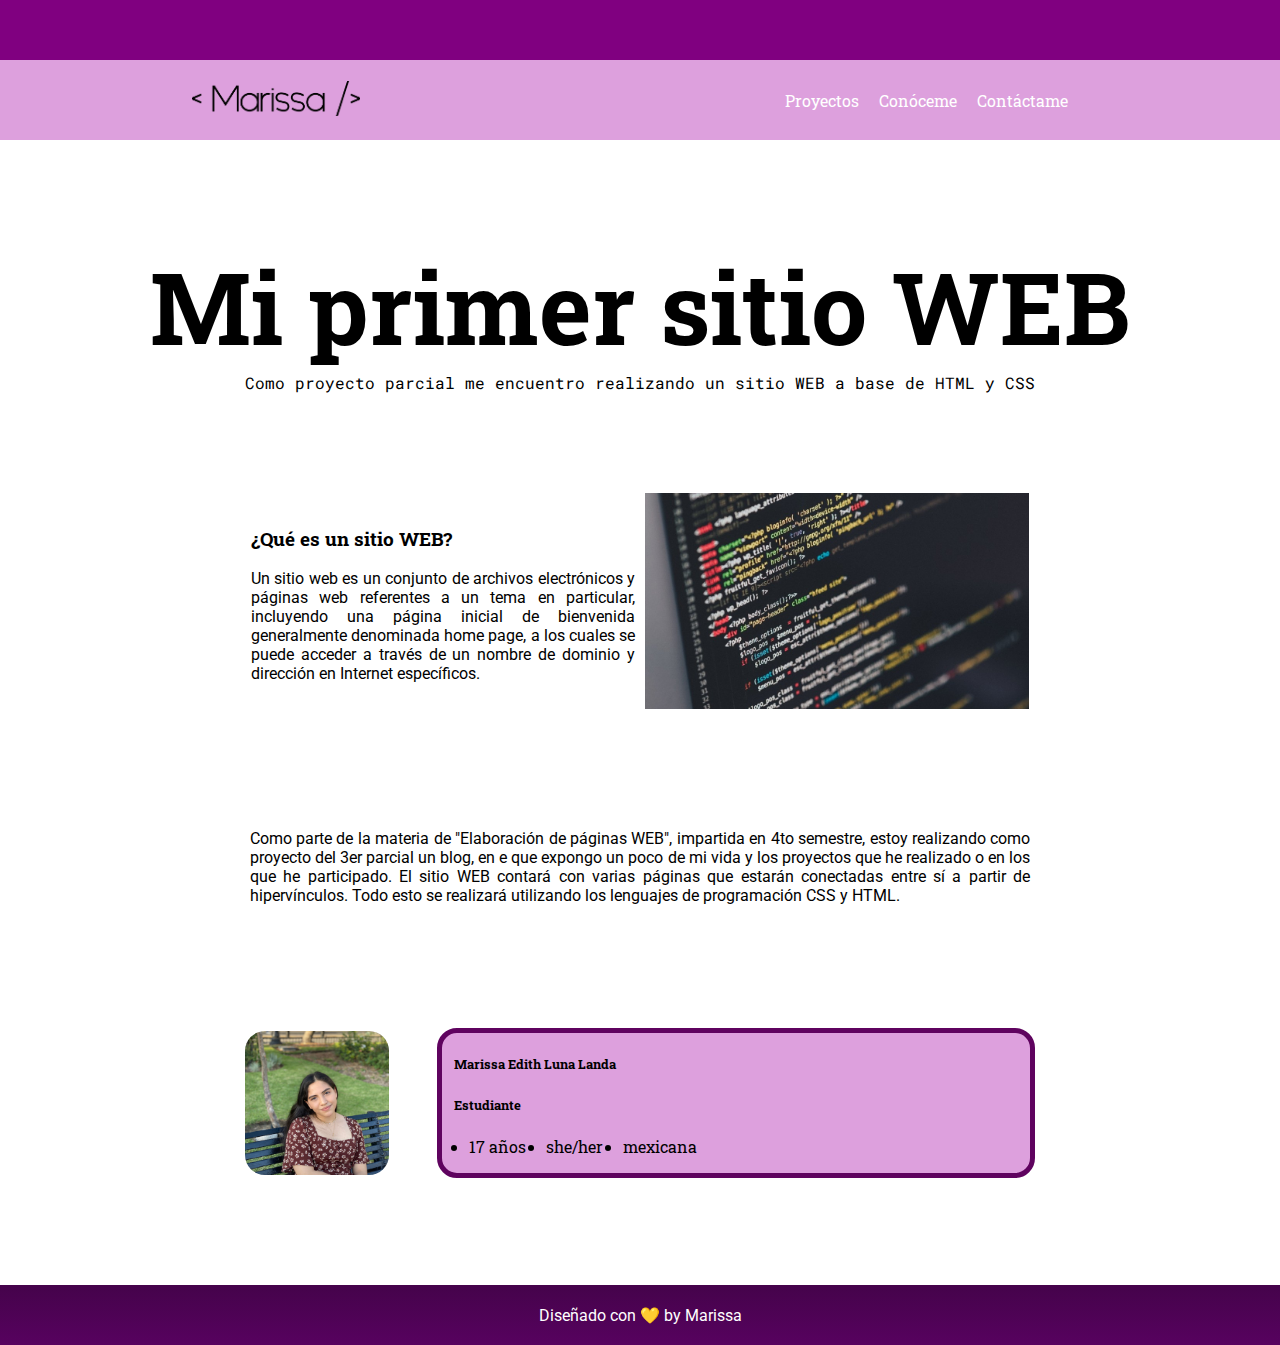
<file: sitioWEB.html>
<!DOCTYPE html>
<html lang="en">
<head>
    <link rel="preconnect" href="https://fonts.gstatic.com">
    <link href="https://fonts.googleapis.com/css2?family=Arimo&family=Rubik&family=Work+Sans&display=swap" rel="stylesheet">
    <link rel="stylesheet" href="https://use.fontawesome.com/releases/v5.15.3/css/all.css" integrity="sha384-SZXxX4whJ79/gErwcOYf+zWLeJdY/qpuqC4cAa9rOGUstPomtqpuNWT9wdPEn2fk" crossorigin="anonymous">
    <meta charset="UTF-8">
    <meta http-equiv="X-UA-Compatible" content="IE=edge">
    <meta name="viewport"
     content="width=device-width, initial-scale=1.0">
    <link rel="stylesheet" href="estilos.css">
    <title>Marissa</title>

</head>
<body>
 
   <header>
      <section class="encabezado-redes-sociales">
       <div class="contenedor-redes-sociales">
          <a href="https://www.facebook.com/" target="_blank"><i class="fab fa-facebook"></i></a>
          <a href="https://www.instagram.com/?hl=es-la" target="_blank"><i class="fab fa-instagram-square"></i></a>
          <a href="https://www.youtube.com/?hl=es-419&gl=MX" target="_blank"><i class="fab fa-youtube"></i></a>
        </div> 
       </section>  

       
          <nav>
            <section class="nav-imagen-logo">
                <img src= "milogo.png">
            </section>
    
        
        
        
            <section class="nav-menu">
            <ul class= "nav-menu-ul">
                <li><a href="proyectos.html">Proyectos</li></a>
                 <li><a href="conoceme.html">Conóceme</li></a>
                 <li><a href="contactame.html">Contáctame</li></a>
            </ul>
            </section>
            </nav>
     
      </section>
   </header>
  
<section class="blog-titulo">
    <h1>Mi primer sitio WEB</h1>
    <p>Como proyecto parcial me encuentro realizando un sitio WEB a base de HTML y CSS</p>
</section>

<section class="blog-cuerpo">
    <article class="blog-contenido">
    <h3>¿Qué es un sitio WEB?</h3>
    <p>Un sitio web es un conjunto de archivos electrónicos y páginas web referentes a un tema en particular, incluyendo una página inicial de bienvenida generalmente denominada home page, a los cuales se puede acceder a través de un nombre de dominio y dirección en Internet específicos.
    </p>
    </article>
    <article class="blog-imagen">
        <img src="sitioWEB2.jpg" alt="">
    </article>

</section>

<section class="autor-informacion">

    <p>Como parte de la materia de "Elaboración de páginas WEB", impartida en 4to semestre, 
        estoy realizando como proyecto del 3er parcial un blog, en e que expongo un poco de mi
        vida y los proyectos que he realizado o en los que he participado. 
        El sitio WEB contará con varias páginas que estarán conectadas entre sí a partir de 
        hipervínculos. Todo esto se realizará utilizando los lenguajes de programación CSS y HTML.</p>



</section>



<section class="autor-curriculum"> 
 <article class="autor-curriculum-imagen">
     <img src="yo.jpg" alt="">
 </article>
            
 <article class="datos">
     <h5> Marissa Edith Luna Landa </h5>
     <h5> Estudiante </h5> 
     <ul>
         <li>17 años</li>
         <li>she/her</li>
         <li>mexicana</li>
     </ul>
    </article>
</section>



<footer class="footer">
   <div class= "pie">
      <p> Diseñado con  &#x1F49B; by Marissa
      </p>
   </div>
</footer>






   
</body>
</html>
</file>
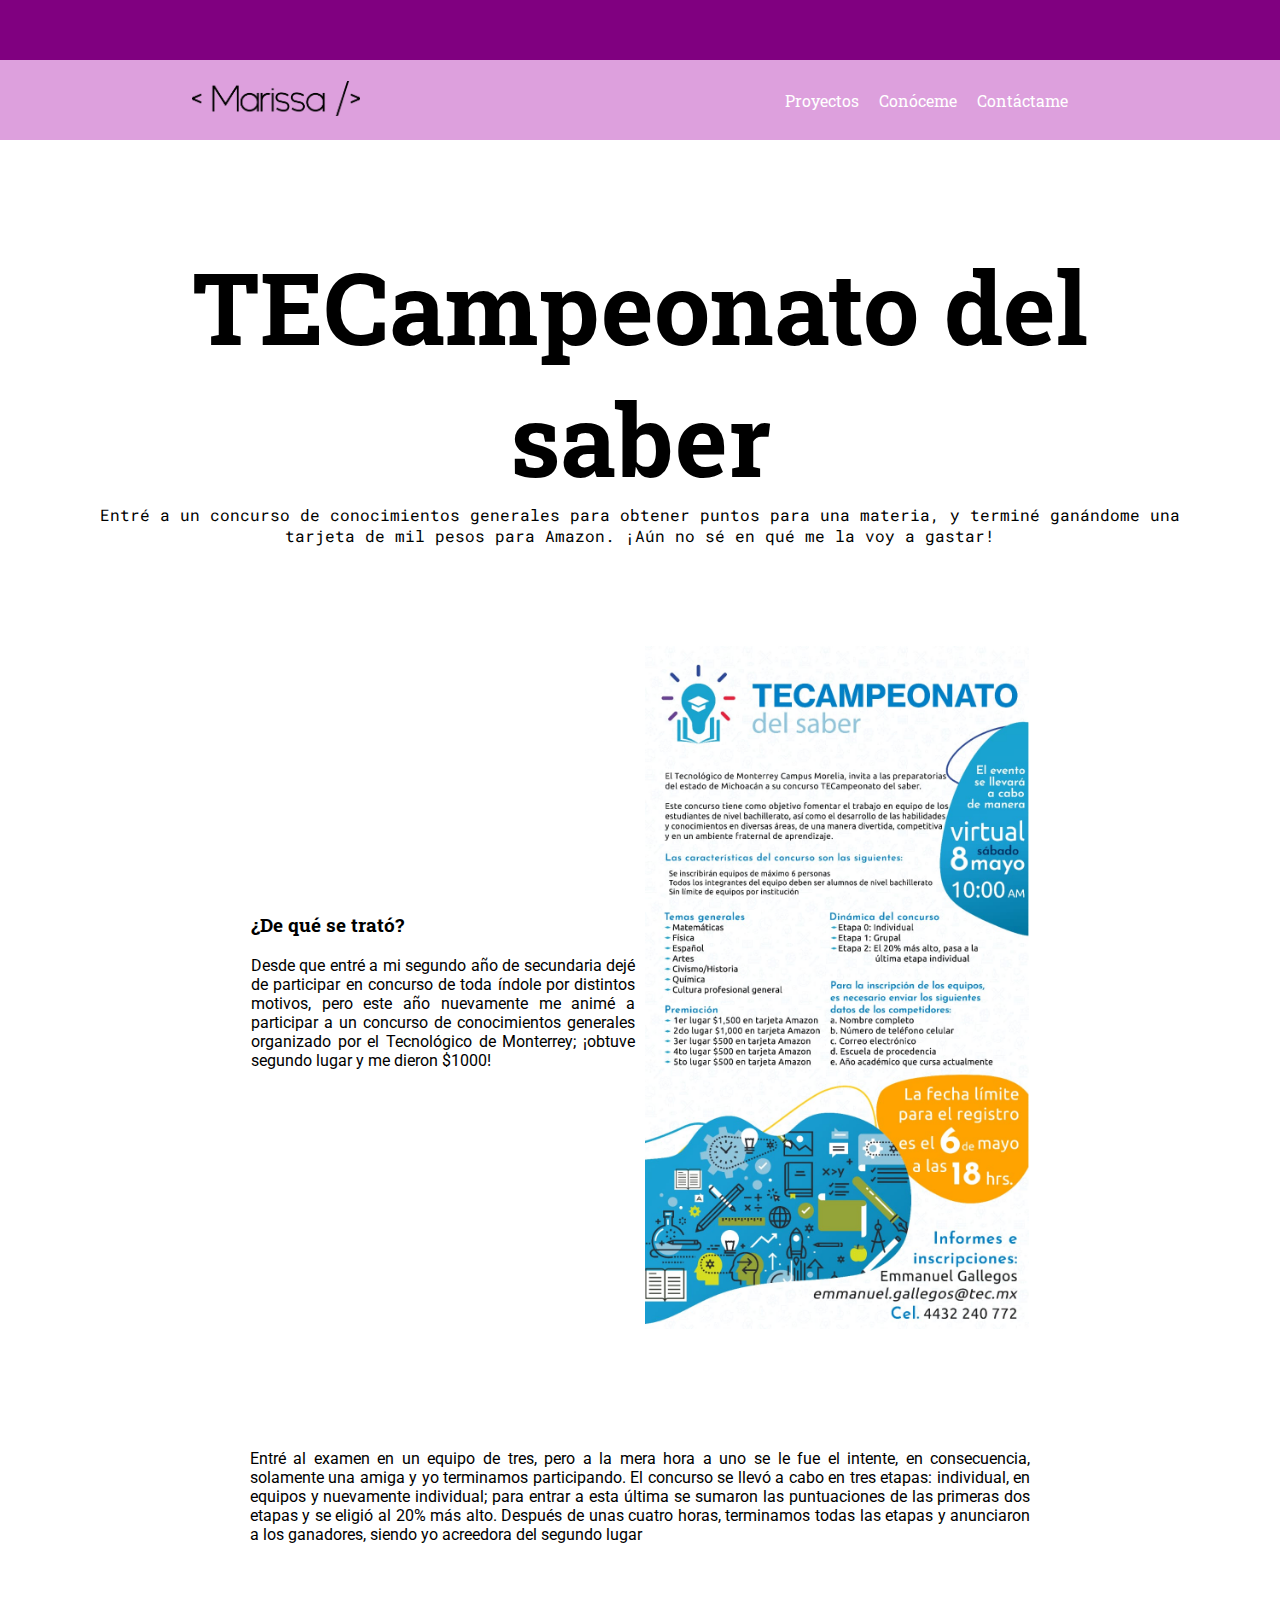
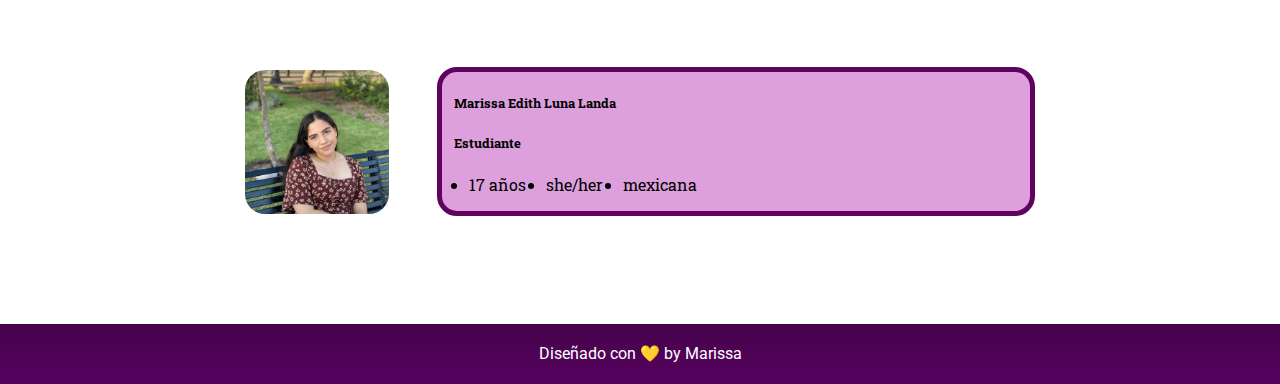
<file: Tecampeonato.html>
<!DOCTYPE html>
<html lang="en">
<head>
    <link rel="preconnect" href="https://fonts.gstatic.com">
    <link href="https://fonts.googleapis.com/css2?family=Arimo&family=Rubik&family=Work+Sans&display=swap" rel="stylesheet">
    <link rel="stylesheet" href="https://use.fontawesome.com/releases/v5.15.3/css/all.css" integrity="sha384-SZXxX4whJ79/gErwcOYf+zWLeJdY/qpuqC4cAa9rOGUstPomtqpuNWT9wdPEn2fk" crossorigin="anonymous">
    <meta charset="UTF-8">
    <meta http-equiv="X-UA-Compatible" content="IE=edge">
    <meta name="viewport"
     content="width=device-width, initial-scale=1.0">
    <link rel="stylesheet" href="estilos.css">
    <title>Marissa</title>

</head>
<body>
 
   <header>
      <section class="encabezado-redes-sociales">
       <div class="contenedor-redes-sociales">
          <a href="https://www.facebook.com/" target="_blank"><i class="fab fa-facebook"></i></a>
          <a href="https://www.instagram.com/?hl=es-la" target="_blank"><i class="fab fa-instagram-square"></i></a>
          <a href="https://www.youtube.com/?hl=es-419&gl=MX" target="_blank"><i class="fab fa-youtube"></i></a>
        </div> 
       </section>  

       
          <nav>
            <section class="nav-imagen-logo">
                <img src= "milogo.png">
            </section>
    
        
        
        
            <section class="nav-menu">
            <ul class= "nav-menu-ul">
                <li><a href="proyectos.html">Proyectos</li></a>
                 <li><a href="conoceme.html">Conóceme</li></a>
                 <li><a href="contactame.html">Contáctame</li></a>
            </ul>
            </section>
            </nav>
     
      </section>
   </header>
  
<section class="blog-titulo">
    <h1>TECampeonato del saber</h1>
    <p>Entré a un concurso de conocimientos generales para obtener
        puntos para una materia, y terminé ganándome una tarjeta de mil 
        pesos para Amazon. ¡Aún no sé en qué me la voy a gastar!</p>
</section>

<section class="blog-cuerpo">
    <article class="blog-contenido">
    <h3>¿De qué se trató?</h3>
    <p>Desde que entré a mi segundo año de secundaria dejé de participar en concurso de toda índole por distintos motivos, pero este año nuevamente me animé a participar a un concurso de conocimientos generales organizado por el Tecnológico de Monterrey; ¡obtuve segundo lugar y me dieron $1000!</p>
    </article>
    <article class="blog-imagen">
        <img src="tecampeonato2.jpg" alt="">
    </article>

</section>

<section class="autor-informacion">

    <p>Entré al examen en un equipo de tres, pero a la mera hora a uno 
        se le fue el intente, en consecuencia, solamente una amiga y yo terminamos participando.
        El concurso se llevó a cabo en tres etapas: individual, en equipos y nuevamente individual; 
        para entrar a esta última se sumaron las puntuaciones de las primeras dos etapas y se eligió 
        al 20% más alto. Después de unas cuatro horas, terminamos todas las etapas y anunciaron a los ganadores,
        siendo yo acreedora del segundo lugar
    </p>

</section>


<section class="autor-curriculum"> 
    <article class="autor-curriculum-imagen">
        <img src="yo.jpg" alt="">
    </article>
               
    <article class="datos">
        <h5> Marissa Edith Luna Landa </h5>
        <h5> Estudiante </h5> 
        <ul>
            <li>17 años</li>
            <li>she/her</li>
            <li>mexicana</li>
        </ul>
       </article>
   </section>

<footer class="footer">
   <div class= "pie">
      <p> Diseñado con  &#x1F49B; by Marissa
      </p>
   </div>
</footer>






   
</body>
</html>
</file>
<file: estilos.css>
@import url('https://fonts.googleapis.com/css2?family=Roboto+Mono:wght@400;700&display=swap');
@import url('https://fonts.googleapis.com/css2?family=Roboto:wght@300&display=swap');
@import url('https://fonts.googleapis.com/css2?family=Roboto+Slab&display=swap');


body{
    margin: 0;
}

h1,h2,h3,h4,h5,h6,li{
    font-family: 'Roboto Slab';
}

p{
    font-family: 'Roboto';
} 


.encabezado-redes-sociales{
    background-color:purple;
    height:60px;
    color: white;
    display:flex;
    justify-content: center;
    align-items: center;
}

.encabezado-redes-sociales i{
    color:white;
}

.encabezado-redes-sociales a{
    margin-right: 15px;
}

nav{
    height: 80px;
    background-color:plum;
    display:flex;
    justify-content: space-around;
    align-items:center;
    font-family:'Oswald', sans-serif;
    /* font-weight: bolder; */
    color:purple;
}

nav .nav-imagen-logo img{
    height: 35px;
}

nav .nav-menu ul{
    display:flex;
    list-style-type: none; /*quitar las viñetas*/
    
}

nav .nav-menu-ul li{
    margin-right:20px;
    color: white;
    
}

nav .nav-menu a{
    text-decoration: none;
    color: white;

}

.main{
    /* border: 5px solid red; */
    height: 100vh;
    background-image: url("robot.png");
    background-position: center;
    background-size: cover;
    background-repeat: no-repeat;
    display:flex;
    align-items: center; /*centrar verticalmente*/
    justify-content: center; /*centrar horizontalmente*/

}
/* kljbdsafvljibasvfl*/
.main-section{
    color:white;
    text-align: center;
}

.main-section h1{
    font-size:120px;
    margin-bottom: 0;
    
}

.main-section p{
    font-size: 20px;
    margin-top: 0;
    font-family: 'Roboto Mono';

}

.main-section button{
    background-color:purple;
    width: 200px;
    height: 50px;
    color: white;
    font-family: 'Roboto Mono';
    font-size: 15px;
    border: none;
    border-radius: 10px;
    font-weight: bold;

}

.main-section button a {
    text-decoration: none;
    color: white;
}

.footer{
    height:60px;
    background-image: linear-gradient(#45034b, #57025f);
    display: flex;
    justify-content: center;
    align-items: center;
    color: white;
    font-family: 'Roboto Mono'; 
}

.proyectos-main{
    height:80vh;
    display:flex;
    justify-content: center;
    align-items: center; 
    margin-top:50px;
}

.proyectos-imagen{
    width: 400px;
   
}

.proyectos-imagen img{
    width:95%;
  
}

.informacion{
    width:600px;
    /* margin-left: 50px */
    
    
}

.informacion p{
    text-align: justify;
}

.informacion h1{
    font-size: 65px;
    margin-top:0;
    margin-bottom: 0px;
}
/*
.informacion ul{
    list-style: none;
    padding-left: 15px;
}

.informacion li{
    margin-bottom: 15px;;
}
*/
.botonera{
    text-align: center;
    display: flex;
    justify-content: left;
    align-items: center;
}

.botonera button{
    background-color:purple;
    width: 200px;
    height: 50px;
    font-family: 'Roboto Mono';
    font-size: 15px;
    border: none;
    border-radius: 10px;
    font-weight: bold;
    margin-right: 30px;
   
}

.botonera button a {
    text-decoration: none;
    color: white;
}


.botonera button:focus{
    background-color:plum;
}

.blog-titulo{
    text-align: center;
    margin:100px;
}
.blog-titulo h1{
    margin: 0px;
    font-size: 100px;
    }
    

.blog-titulo p{
font-family: 'Roboto Mono';
margin: 0px;
}

.blog-cuerpo{
    display: flex;
    align-items: center;
    justify-content: center;
    margin-bottom: 100px;
}

.blog-contenido {
width: 30%;
text-align: justify;
margin-right: 5px;
}
.blog-imagen{
    width: 30%;
    margin-left: 5px;
}

.blog-imagen img {
    width: 100%;
}

.autor-informacion {
    display: flex;
    align-items: center;
    justify-content: center;
    margin-bottom: 100px;
}

.autor-informacion p {
    text-align: justify;
    width: 61%;
}



.autor-curriculum {
    display: flex;
    align-items: center;
    justify-content: center;
    margin-bottom: 100px;
    
    
    
}
/*
.autor-curriculum-p1 {
    display: flex;
    align-items: center;
    justify-content: center;
    width: 30.5%;
    

}*/
.autor-curriculum-imagen{
    
    width: 15%;
    display: flex;
    align-items: center;
    justify-content:left;
    

}
.autor-curriculum-imagen img{
    width: 75%;
    display: flex;
    align-items: center;
    justify-content: center;
    border-radius: 20px;
    margin-top: 10px;
    margin-bottom: 10px;
    
    
    
}

.datos{
    width: 45%;
    text-align: left;
    padding-left: 1%;
    background-color: plum;
    border: solid 5px  rgb(95, 3, 95);
    border-radius: 20px;
    
    
}
.datos ul {
    display: flex;
    align-items: center;
    justify-content:flex-start;
    padding: 0%;
  
}

.datos li {
    margin-right: 5px;
    margin-left: 15px;
}
/*
.autor-curriculum-p2 {
    text-align: justify;
    width: 30.5%;
    font-size: 10.5px;
}*/

.main-contactame{
    margin-top: 100px;
    margin-bottom: 100px;
    
}

.main-imagen-contactame img{
    width: 300px;  
  border-radius: 100%;
}

.main-imagen-contactame {
    display: flex;
    align-items: center;
    justify-content:center;
    

}

.main-datos-contactame{
     display: flex;
    align-items: center;
    justify-content:center;
    font-size: 25px;
    text-align: center;
}
.main-redes-sociales-contactame{
    display: flex;
    align-items: center;
    justify-content:center;
}



.rejilla-proyectos-contenido{
    text-align: center;
    margin: 30px;
    border: solid 3px purple;
    border-radius: 10px;
    padding: 10px;
    width: 30%;
}

.rejilla-proyectos-contenido img{
width: 100px;

}

.rejilla-proyectos-contenido a{
    text-decoration: none;
    color: black;
}


.rejilla-proyectos{
    display: flex;
    align-items: center;
    justify-content: space-around;
   margin:100px;
   margin-bottom: 0px;
   margin-top: 0px;
   

}
</file>
